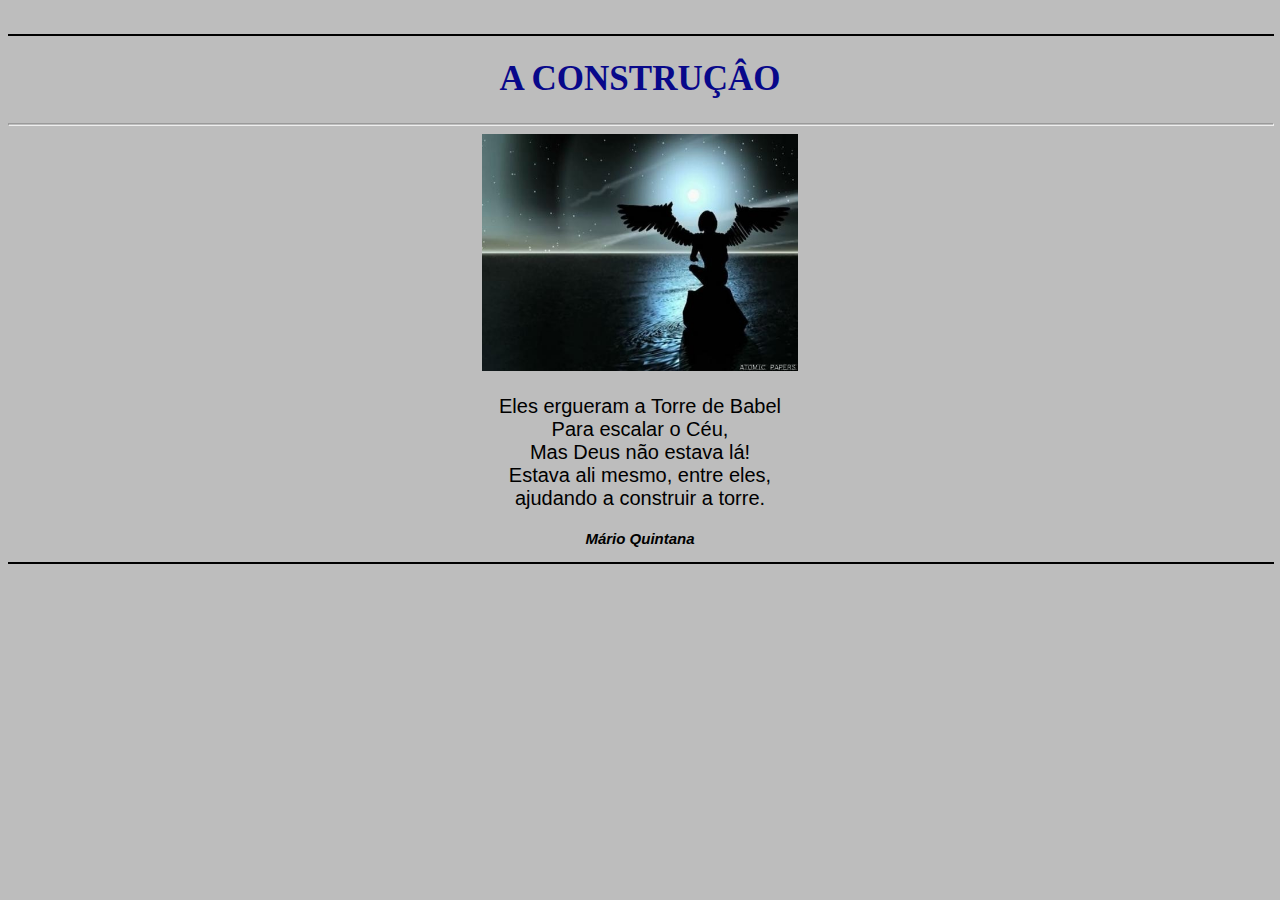
<file: 1_Semestre/IPW/atividade1/fontes/index.html>
<!DOCTYPE html>
<html lang="en">
    <head>
        <meta charset="UTF-8">
        <meta http-equiv="X-UA-Compatible" content="IE=edge">
        <meta name="viewport" content="width=device-width, initial-scale=1.0">
        <meta name="author" content="Gentil Souza Reis Neto e Silva">
        <title>Document</title>
    </head>
    <body bgcolor="#BDBDBD">
        <br>
        <div align="center">
            <hr size="2px" width="100%" color="#000000">            
            <h1 style="font-size: 35px; font-family: Tahoma; color:#08088A;">A CONSTRUÇÂO</h1>
            <hr size="3px" width="100%">
            <img src="../imagens/anjo.jpg" alt="Imagem de anjo" width="25%">
            <p style="font-size:20px; font-family:Arial, Helvetica, sans-serif">
                    Eles ergueram a Torre de Babel <br>
                    Para escalar o Céu, <br>
                    Mas Deus não estava lá! <br>
                    Estava ali mesmo, entre eles, <br>
                    ajudando a construir a torre.
            </p>
            <p style="font-size: 15px; font-family: Arial, Helvetica, sans-serif;
                    font-weight: bold; font-style: italic;">
                    <b>
                        <i>
                            Mário Quintana
                        </i>
                    </b>
            </p>
            <hr size="2px" width="100%" color="#000000">
        </div>
        <br>
    </body>
</html>
</file>
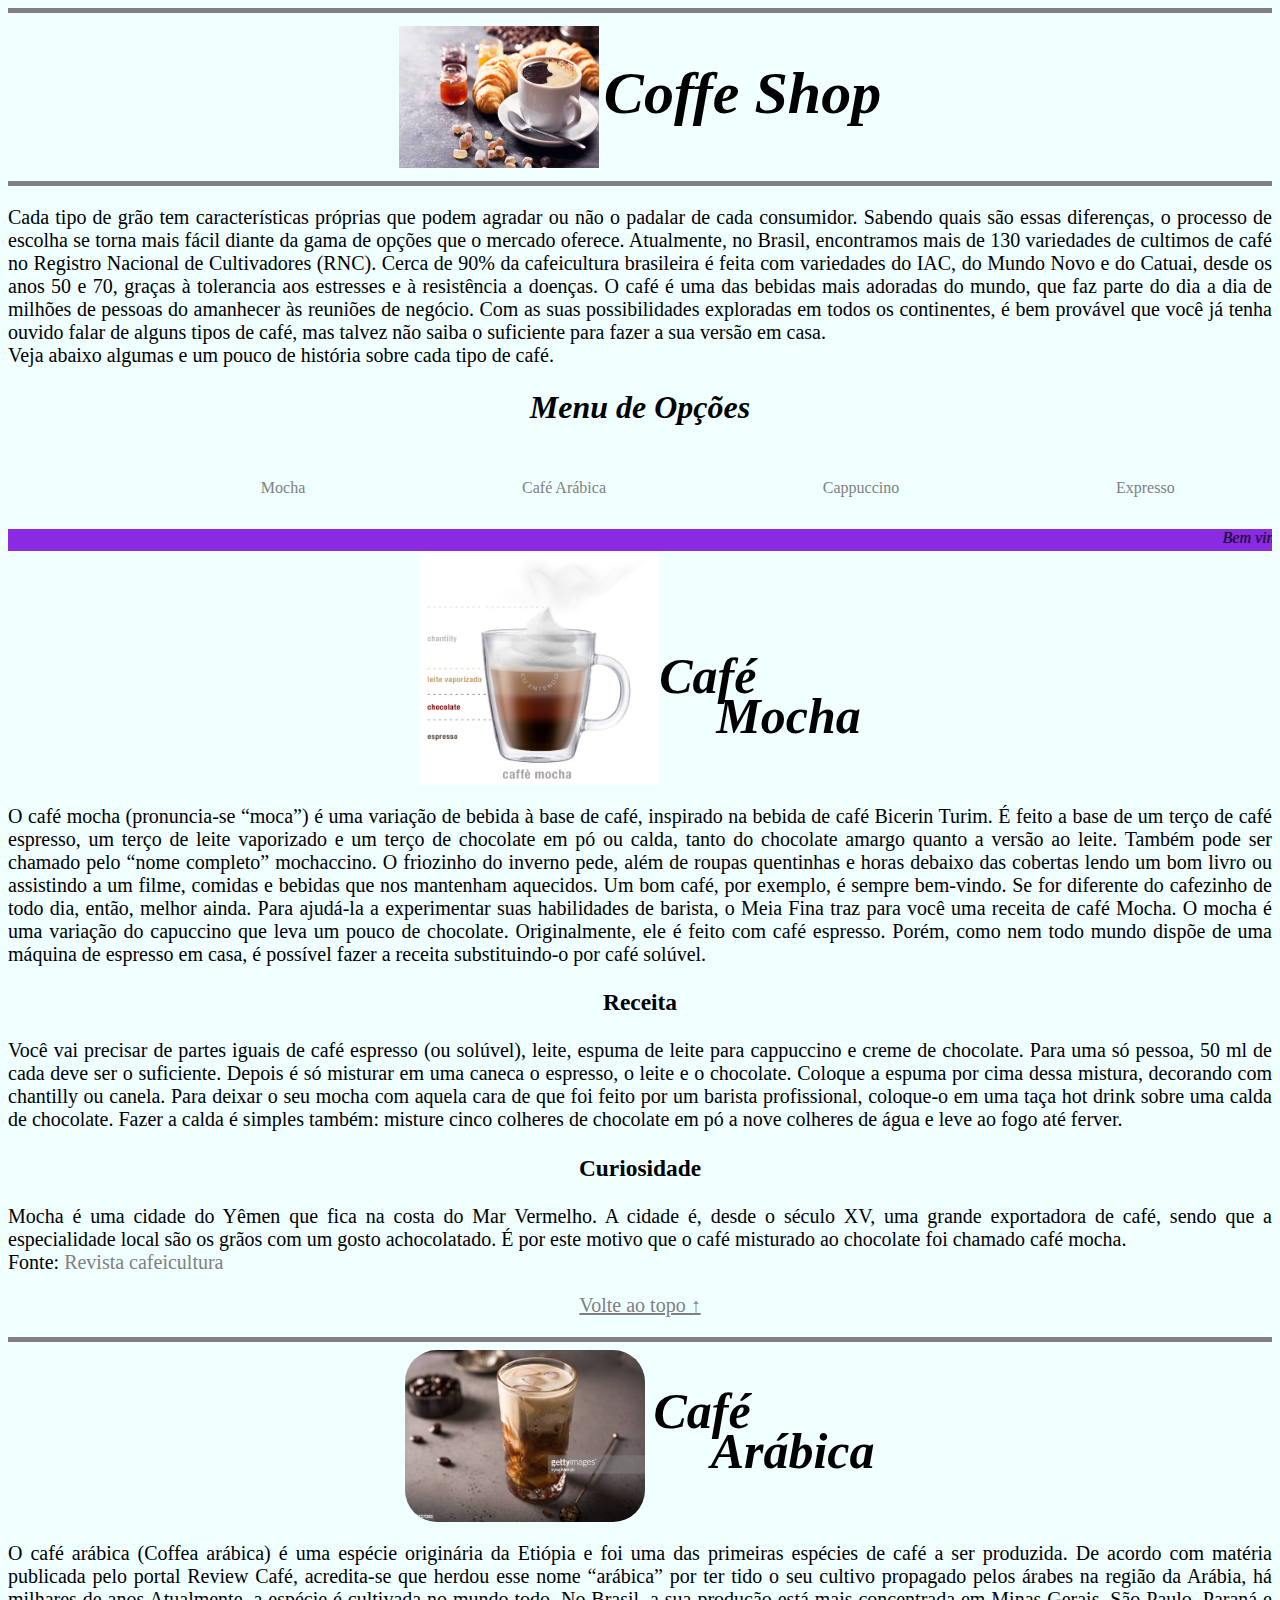
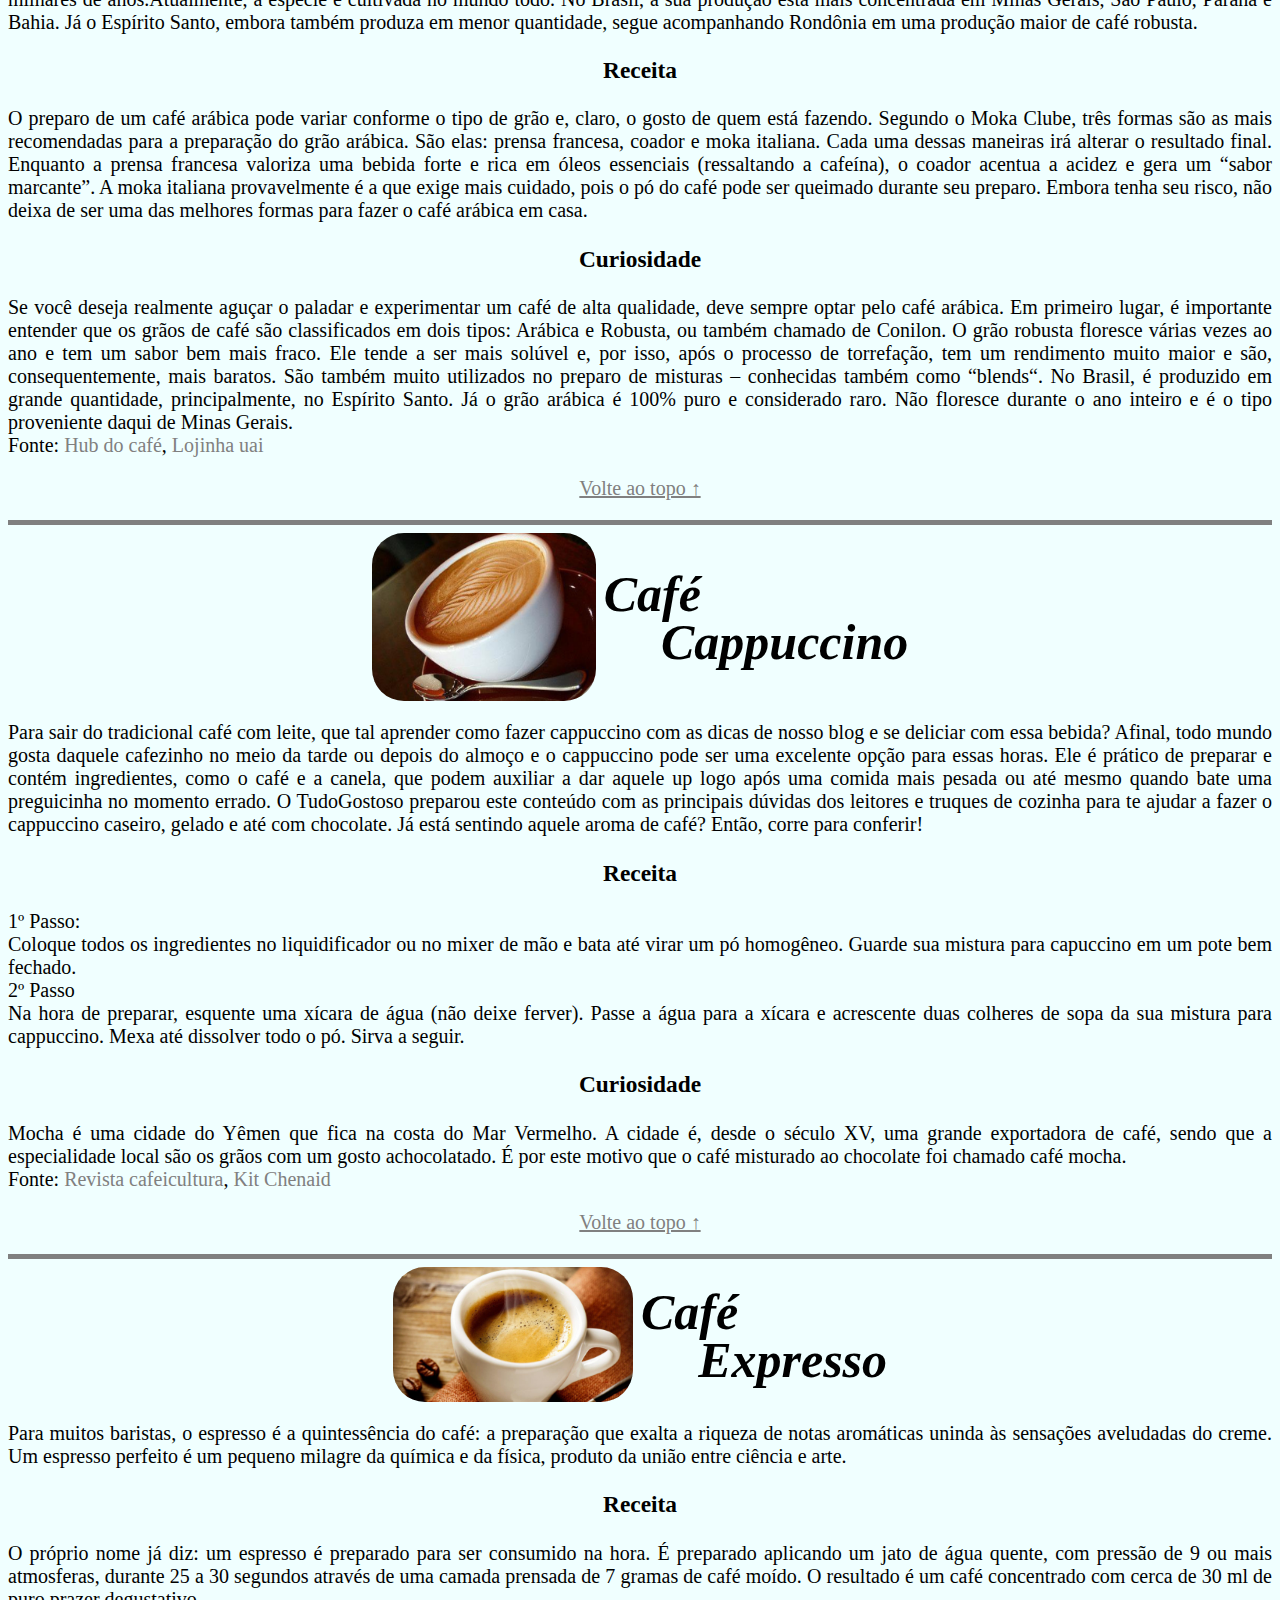
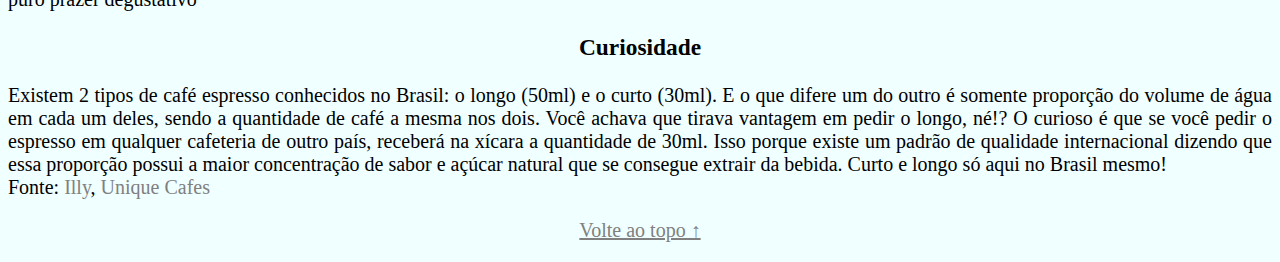
<file: 1_Semestre/IPW/atividade2/fontes/index.html>
<!DOCTYPE html>
<html lang="pt-BR">
    <head>
        <meta charset="UTF-8">
        <meta http-equiv="X-UA-Compatible" content="IE=edge">
        <meta name="viewport" content="width=device-width, initial-scale=1.0">
        <link rel="stylesheet" type="text/css" href="../css/style.css">
        <title>Coffe Shop</title>
    </head>
    <body>
        <hr size="5" noshade="">
        <header id="cabecalho">
            <img class="imagem-cabecalho" src="../imagens/coffe.jpg" alt="Imagem do café"> 
            <h1 class="titulo-cabecalho">Coffe Shop</h1>          
        </header>
        <hr size="5" noshade="">
        <div class="texto-descritivo">
            <p>
                Cada tipo de grão tem características próprias que podem agradar ou não o padalar de cada consumidor. Sabendo quais são essas
                diferenças, o processo de escolha se torna mais fácil diante da gama de opções que o mercado oferece. Atualmente, no Brasil, 
                encontramos mais de 130 variedades de cultimos de café no Registro Nacional de Cultivadores (RNC). Cerca de 90% da cafeicultura
                brasileira é feita com variedades do IAC, do Mundo Novo e do Catuai, desde os anos 50 e 70, graças à tolerancia aos estresses e à 
                resistência a doenças. O café é uma das bebidas mais adoradas do mundo, que faz parte do dia a dia de milhões de pessoas do amanhecer às reuniões de negócio. Com as suas possibilidades exploradas em todos os continentes, é bem provável que você já tenha ouvido falar de alguns tipos de café, mas talvez não saiba o suficiente para fazer a sua versão em casa. <br>
                Veja abaixo algumas e um pouco de história sobre cada tipo de café.
            </p>
        </div>
        <h1 class="titulo-menu">Menu de Opções</h1>
        <nav class="menu">
            <ul class="menu__lista">
                <li class="menu__item"><a class="menu__link" href="#secao-mocha">Mocha</a></li>
                <li class="menu__item"><a class="menu__link" href="#secao-arabica">Café Arábica</a></li>
                <li class="menu__item"><a class="menu__link" href="#secao-cappuccino">Cappuccino</a></li>
                <li class="menu__item"><a class="menu__link" href="#secao-express">Expresso</a></li>                 
            </ul>
        </nav>
        <div class="marquee">
            <marquee behavior="" direction="">Bem vindos à cafeteria!!</marquee>
        </div>
        <div id="secao-mocha">
            <img class="imagem-mocha" src="../imagens/coffe-mocha.jpg" alt="Café Mocha">
            <h1 class="titulo-mocha">Café</h1>
            <h1 class="titulo-mocha2">Mocha</h1>
        </div>
        <div class="descricao">
            <p>
                O café mocha (pronuncia-se “moca”) é uma variação de bebida à base de café, inspirado na bebida de café Bicerin Turim.
                É feito a base de um terço de café espresso, um terço de leite vaporizado e um terço de chocolate em pó ou calda, tanto do chocolate amargo quanto a versão ao leite.
                Também pode ser chamado pelo “nome completo” mochaccino. O friozinho do inverno pede, além de roupas quentinhas e horas debaixo das cobertas 
                lendo um bom livro ou assistindo a um filme, comidas e bebidas que nos mantenham aquecidos. Um bom café, por exemplo, é sempre bem-vindo.
                Se for diferente do cafezinho de todo dia, então, melhor ainda. Para ajudá-la a experimentar suas habilidades de barista, 
                o Meia Fina traz para você uma receita de café Mocha. O mocha é uma variação do capuccino que leva um pouco de chocolate. 
                Originalmente, ele é feito com café espresso. Porém, como nem todo mundo dispõe de uma máquina de espresso em casa, é possível fazer a 
                receita substituindo-o por café solúvel.
            </p>
        </div>
        <div class="receita">
            <h3 align="center">Receita</h3>
            <p>
                Você vai precisar de partes iguais de café espresso (ou solúvel), leite, espuma de leite para cappuccino e creme de chocolate. 
                Para uma só pessoa, 50 ml de cada deve ser o suficiente. Depois é só misturar em uma caneca o espresso, o leite e o chocolate. 
                Coloque a espuma por cima dessa mistura, decorando com chantilly ou canela. 
                Para deixar o seu mocha com aquela cara de que foi feito por um barista profissional, coloque-o em uma taça hot drink sobre uma calda de 
                chocolate. Fazer a calda é simples também: misture cinco colheres de chocolate em pó a nove colheres de água e leve ao fogo até ferver.
            </p>
        </div>
        <div class="curiosidade">
            <h3 align="center">Curiosidade</h3>
            <p>
                Mocha é uma cidade  do Yêmen que fica na costa do Mar Vermelho. A cidade é, desde o século XV, uma grande exportadora de café, 
                sendo que a especialidade local são os grãos com um gosto achocolatado. É por este motivo que o café misturado ao chocolate foi 
                chamado café mocha. <br>
                Fonte: <a class="link-externo" target="_blank" href="https://revistacafeicultura.com.br/?mat=50149">Revista cafeicultura</a>
                <div class="caixa-link-interno">
                    <a class="link-interno" href="#cabecalho">Volte ao topo &uarr;</a>
                </div>
            </p>
        </div>
        <hr size="5" noshade="">
        <div id="secao-arabica">
            <img class="imagem-arabica" src="../imagens/coffe-arabica.jpg" alt="Café Arábica">
            <h1 class="titulo-arabica">Café</h1>
            <h1 class="titulo-arabica2">Arábica</h1>
        </div>
        <div class="descricao">
            <p>
                O café arábica (Coffea arábica) é uma espécie originária da Etiópia e foi uma das primeiras espécies de café a ser produzida.
                De acordo com matéria publicada pelo portal Review Café, acredita-se que herdou esse nome “arábica” por ter tido o seu cultivo 
                propagado pelos árabes na região da Arábia, há milhares de anos.Atualmente, a espécie é cultivada no mundo todo. No Brasil, a sua produção
                está mais concentrada em Minas Gerais, São Paulo, Paraná e Bahia. Já o Espírito Santo, embora também produza em menor quantidade, 
                segue acompanhando Rondônia em uma produção maior de café robusta.
            </p>
        </div>
        <div class="receita">
            <h3 align="center">Receita</h3>
            <p>
                O preparo de um café arábica pode variar conforme o tipo de grão e, claro, o gosto de quem está fazendo. 
                Segundo o Moka Clube, três formas são as mais recomendadas para a preparação do grão arábica. São elas: prensa francesa,
                coador e moka italiana. Cada uma dessas maneiras irá alterar o resultado final. 
                Enquanto a prensa francesa valoriza uma bebida forte e rica em óleos essenciais (ressaltando a cafeína), 
                o coador acentua a acidez e gera um “sabor marcante”. A moka italiana provavelmente é a que exige mais cuidado, 
                pois o pó do café pode ser queimado durante seu preparo. Embora tenha seu risco, não deixa de ser uma das melhores formas
                para fazer o café arábica em casa.
            </p>
        </div>
        <div class="curiosidade">
            <h3 align="center">Curiosidade</h3>
            <p>
                Se você deseja realmente aguçar o paladar e experimentar um café de alta qualidade, deve sempre optar pelo café arábica. 
                Em primeiro lugar, é importante entender que os grãos de café são classificados em dois tipos: Arábica e Robusta, ou também 
                chamado de Conilon. O grão robusta floresce várias vezes ao ano e tem um sabor bem mais fraco. Ele tende a ser mais solúvel e,
                por isso, após o processo de torrefação, tem um rendimento muito maior e são, consequentemente, mais baratos. 
                São também muito utilizados no preparo de misturas – conhecidas também como “blends“. No Brasil, é produzido em grande 
                quantidade, principalmente, no Espírito Santo. Já o grão arábica é 100% puro e considerado raro. 
                Não floresce durante o ano inteiro e é o tipo proveniente daqui de Minas Gerais. <br>
                Fonte: 
                <a class="link-externo" target="_blank" href="https://hubdocafe.com.br/afinal-o-que-e-cafe-arabica/?gclid=EAIaIQobChMIiOPh5r2j-gIVGj6RCh3jeQ_yEAAYASAAEgLeG_D_BwE">Hub do café</a>,
                <a class="link-externo" target="_blank" href="https://www.lojinhauai.com/blog/cafe-arabica/">Lojinha uai</a>
                <div class="caixa-link-interno">
                    <a class="link-interno" href="#cabecalho">Volte ao topo &uarr;</a>
                </div>
            </p>
        </div>
        <hr size="5" noshade="">
        <div id="secao-cappuccino">
            <img class="imagem-cappuccino" src="../imagens/coffe-cappuccino.png" alt="Café Cappuccino">
            <h1 class="titulo-cappuccino">Café</h1>
            <h1 class="titulo-cappuccino2">Cappuccino</h1>
        </div>
        <div class="descricao">
            <p>
                Para sair do tradicional café com leite, que tal aprender como fazer cappuccino com as dicas de nosso blog e se deliciar 
                com essa bebida? Afinal, todo mundo gosta daquele cafezinho no meio da tarde ou depois do almoço e o cappuccino pode ser 
                uma excelente opção para essas horas. Ele é prático de preparar e contém ingredientes, como o café e a canela, que podem 
                auxiliar a dar aquele up logo após uma comida mais pesada ou até mesmo quando bate uma preguicinha no momento errado. 
                O TudoGostoso preparou este conteúdo com as principais dúvidas dos leitores e truques de cozinha para te ajudar a fazer o 
                cappuccino caseiro, gelado e até com chocolate. Já está sentindo aquele aroma de café? Então, corre para conferir!
            </p>
        </div>
        <div class="receita">
            <h3 align="center">Receita</h3>
            <p>
                1º Passo: <br>
                Coloque todos os ingredientes no liquidificador ou no mixer de mão e bata até virar um pó homogêneo. 
                Guarde sua mistura para capuccino em um pote bem fechado. <br>
                2º Passo <br>
                Na hora de preparar, esquente uma xícara de água (não deixe ferver). Passe a água para a xícara e acrescente duas 
                colheres de sopa da sua mistura para cappuccino. Mexa até dissolver todo o pó. Sirva a seguir.
            </p>
        </div>
        <div class="curiosidade">
            <h3 align="center">Curiosidade</h3>
            <p>
                Mocha é uma cidade  do Yêmen que fica na costa do Mar Vermelho. A cidade é, desde o século XV, uma grande exportadora de café, 
                sendo que a especialidade local são os grãos com um gosto achocolatado. É por este motivo que o café misturado ao chocolate foi 
                chamado café mocha. <br>
                Fonte: <a class="link-externo" target="_blank" href="https://revistacafeicultura.com.br/?mat=71845">Revista cafeicultura</a>,
                <a class="link-externo" target="_blank" href="https://www.kitchenaid.com.br/blog/receitas/bebidas/como-fazer-capuccino-em-casa">Kit Chenaid</a>
                <div class="caixa-link-interno">
                    <a class="link-interno" href="#cabecalho">Volte ao topo &uarr;</a>
                </div>
            </p>
        </div>
        <hr size="5" noshade="">
        <div id="secao-express">
            <img class="imagem-express" src="../imagens/coffe-express.jpg" alt="Café Expresso">
            <h1 class="titulo-expresso">Café</h1>
            <h1 class="titulo-expresso2">Expresso</h1>
        </div>
        <div class="descricao">
            <p>
                Para muitos baristas, o espresso é a quintessência do café: a preparação que exalta a riqueza de notas aromáticas uninda às sensações aveludadas do creme. Um espresso perfeito é um pequeno milagre da química e da física, produto da união entre ciência e arte. 
            </p>
        </div>
        <div class="receita">
            <h3 align="center">Receita</h3>
            <p>
                O próprio nome já diz: um espresso é preparado para ser consumido na hora. É preparado aplicando um jato de água quente, com pressão de 9 ou mais atmosferas, durante 25 a 30 segundos através de uma camada prensada de 7 gramas de café moído. O resultado é um café concentrado com cerca de 30 ml de puro prazer degustativo
            </p>
        </div>
        <div class="curiosidade">
            <h3 align="center">Curiosidade</h3>
            <p>
                Existem 2 tipos de café espresso conhecidos no Brasil: o longo (50ml) e o curto (30ml). E o que difere um do outro é somente proporção do volume de água em cada um deles, sendo a quantidade de café a mesma nos dois. Você achava que tirava vantagem em pedir o longo, né!?
                O curioso é que se você pedir o espresso em qualquer cafeteria de outro país, receberá na xícara a quantidade de 30ml. Isso porque existe um padrão de qualidade internacional dizendo que essa proporção possui a maior concentração de sabor e açúcar natural que se consegue extrair da bebida. Curto e longo só aqui no Brasil mesmo! <br>
                Fonte: <a class="link-externo" target="_blank" href="https://www.illy.com/pt-br/cafe/arte-blend/espresso">Illy</a>,
                <a class="link-externo" target="_blank" href="https://uniquecafes.com.br/dicas-e-curiosidades-sobre-o-cafe-espresso/">Unique Cafes</a>
                <div class="caixa-link-interno">
                    <a class="link-interno" href="#cabecalho">Volte ao topo &uarr;</a>
                </div>
            </p>
        </div>
    </body>
</html>
</file>
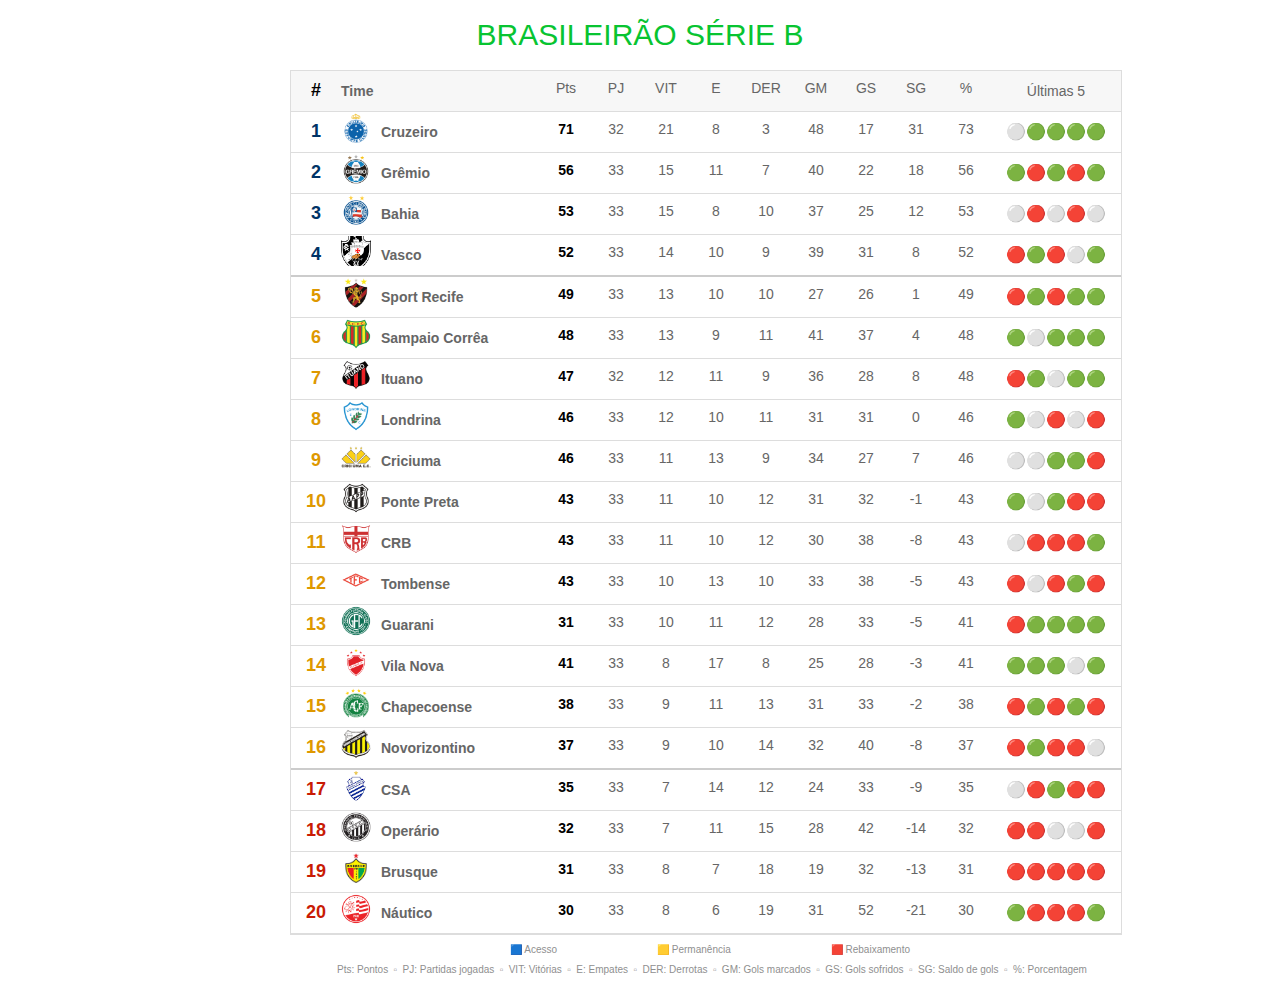
<file: 1_Semestre/IPW/atividade3/fontes/index.html>
<!DOCTYPE html>
<html lang="pt-BR">
    <head>
        <meta charset="UTF-8">
        <meta http-equiv="X-UA-Compatible" content="IE=edge">
        <meta name="viewport" content="width=device-width, initial-scale=1.0">
        <link rel="stylesheet" href="../css/reset.css">
        <link rel="stylesheet" href="../css/style.css">
        <title>Tabela Brasileirão Série B</title>
    </head>
    <body>
        <header>
            <h1>BRASILEIRÃO SÉRIE B</h1>
        </header>

        <section class="table">
            <table>
                <tbody>
                    <tr class="titulo">
                        <td class="posicao">#</td>
                        <td class="time">Time</td>
                        <td class="padrao">Pts</td>
                        <td class="padrao">PJ</td>
                        <td class="padrao">VIT</td>
                        <td class="padrao">E</td>
                        <td class="padrao">DER</td>
                        <td class="padrao">GM</td>
                        <td class="padrao">GS</td>
                        <td class="padrao">SG</td>
                        <td class="padrao">%</td>
                        <td class="ultimas-titulo">Últimas 5</td>
                    </tr>
                    <tr class="acesso">
                        <td class="posicao">1</td>
                        <td class="time"><a href="https://cruzeiro.com.br/" target="_blank"><img src="../imagens/cruzeiro.png" alt="Logo Cruzeiro"></a> Cruzeiro</td>
                        <td class="pontos">71</td>
                        <td class="padrao">32</td>
                        <td class="padrao">21</td>
                        <td class="padrao">8</td>
                        <td class="padrao">3</td>
                        <td class="padrao">48</td>
                        <td class="padrao">17</td>
                        <td class="padrao">31</td>
                        <td class="padrao">73</td>
                        <td class="ultimas">&#x26AA;&#x1F7E2;&#x1F7E2;&#x1F7E2;&#x1F7E2;</td>
                    </tr>
                    <tr class="acesso">
                        <td class="posicao">2</td>
                        <td class="time"><a href="https://gremio.net/" target="_blank"><img src="../imagens/gremio.png" alt="Logo Grêmio"></a> Grêmio</td>
                        <td class="pontos">56</td>
                        <td class="padrao">33</td>
                        <td class="padrao">15</td>
                        <td class="padrao">11</td>
                        <td class="padrao">7</td>
                        <td class="padrao">40</td>
                        <td class="padrao">22</td>
                        <td class="padrao">18</td>
                        <td class="padrao">56</td>
                        <td class="ultimas">&#x1F7E2;&#x1F534;&#x1F7E2;&#x1F534;&#x1F7E2;</td>
                    </tr>
                    <tr class="acesso">
                        <td class="posicao">3</td>
                        <td class="time"><a href="https://www.esporteclubebahia.com.br/" target="_blank"><img src="../imagens/bahia.png" alt="Logo Bahia"></a> Bahia</td>
                        <td class="pontos">53</td>
                        <td class="padrao">33</td>
                        <td class="padrao">15</td>
                        <td class="padrao">8</td>
                        <td class="padrao">10</td>
                        <td class="padrao">37</td>
                        <td class="padrao">25</td>
                        <td class="padrao">12</td>
                        <td class="padrao">53</td>
                        <td class="ultimas">&#x26AA;&#x1F534;&#x26AA;&#x1F534;&#x26AA;</td>
                    </tr>
                    <tr class="acesso ultimo-acesso">
                        <td class="posicao">4</td>
                        <td class="time"><a href=""><img src="../imagens/vasco.png" alt="Logo Vasco"></a> Vasco</td>
                        <td class="pontos">52</td>
                        <td class="padrao">33</td>
                        <td class="padrao">14</td>
                        <td class="padrao">10</td>
                        <td class="padrao">9</td>
                        <td class="padrao">39</td>
                        <td class="padrao">31</td>
                        <td class="padrao">8</td>
                        <td class="padrao">52</td>
                        <td class="ultimas">&#x1F534;&#x1F7E2;&#x1F534;&#x26AA;&#x1F7E2;</td>
                    </tr>
                    <tr class="permanencia">
                        <td class="posicao">5</td>
                        <td class="time"><a href="https://vasco.com.br/" target="_blank"><img src="../imagens/sport.png" alt="Logo Sport"></a> Sport Recife</td>
                        <td class="pontos">49</td>
                        <td class="padrao">33</td>
                        <td class="padrao">13</td>
                        <td class="padrao">10</td>
                        <td class="padrao">10</td>
                        <td class="padrao">27</td>
                        <td class="padrao">26</td>
                        <td class="padrao">1</td>
                        <td class="padrao">49</td>
                        <td class="ultimas">&#x1F534;&#x1F7E2;&#x1F534;&#x1F7E2;&#x1F7E2;</td>
                    </tr>
                    <tr class="permanencia">
                        <td class="posicao">6</td>
                        <td class="time"><a href="https://www.sampaiocorreafc.com.br/" target="_blank"><img src="../imagens/sampaioCorreia.png" alt="Logo Sampaio Corrêa"></a> Sampaio Corrêa</td>
                        <td class="pontos">48</td>
                        <td class="padrao">33</td>
                        <td class="padrao">13</td>
                        <td class="padrao">9</td>
                        <td class="padrao">11</td>
                        <td class="padrao">41</td>
                        <td class="padrao">37</td>
                        <td class="padrao">4</td>
                        <td class="padrao">48</td>
                        <td class="ultimas">&#x1F7E2;&#x26AA;&#x1F7E2;&#x1F7E2;&#x1F7E2;</td>
                    </tr>
                    <tr class="permanencia">
                        <td class="posicao">7</td>
                        <td class="time"><a href="https://ituanofc.com/" target="_blank"><img src="../imagens/ituano.png" alt="Logo Ituano"></a> Ituano</td>
                        <td class="pontos">47</td>
                        <td class="padrao">32</td>
                        <td class="padrao">12</td>
                        <td class="padrao">11</td>
                        <td class="padrao">9</td>
                        <td class="padrao">36</td>
                        <td class="padrao">28</td>
                        <td class="padrao">8</td>
                        <td class="padrao">48</td>
                        <td class="ultimas">&#x1F534;&#x1F7E2;&#x26AA;&#x1F7E2;&#x1F7E2;</td>
                    </tr>
                    <tr class="permanencia">
                        <td class="posicao">8</td>
                        <td class="time"><a href="https://www.londrinaesporteclube.com.br/" target="_blank"><img src="../imagens/londrina.png" alt="Logo Londrina"></a> Londrina</td>
                        <td class="pontos">46</td>
                        <td class="padrao">33</td>
                        <td class="padrao">12</td>
                        <td class="padrao">10</td>
                        <td class="padrao">11</td>
                        <td class="padrao">31</td>
                        <td class="padrao">31</td>
                        <td class="padrao">0</td>
                        <td class="padrao">46</td>
                        <td class="ultimas">&#x1F7E2;&#x26AA;&#x1F534;&#x26AA;&#x1F534;</td>
                    </tr>
                    <tr class="permanencia">
                        <td class="posicao">9</td>
                        <td class="time"><a href="https://www.criciuma.com.br/" target="_blank"><img src="../imagens/criciuma.png" alt="Logo Criciuma"></a> Criciuma</td>
                        <td class="pontos">46</td>
                        <td class="padrao">33</td>
                        <td class="padrao">11</td>
                        <td class="padrao">13</td>
                        <td class="padrao">9</td>
                        <td class="padrao">34</td>
                        <td class="padrao">27</td>
                        <td class="padrao">7</td>
                        <td class="padrao">46</td>
                        <td class="ultimas">&#x26AA;&#x26AA;&#x1F7E2;&#x1F7E2;&#x1F534;</td>
                    </tr>
                    <tr class="permanencia">
                        <td class="posicao">10</td>
                        <td class="time"><a href="https://pontepreta.com.br/" target="_blank"><img src="../imagens/pontePreta.png" alt="Logo Ponte Preta"></a> Ponte Preta</td>
                        <td class="pontos">43</td>
                        <td class="padrao">33</td>
                        <td class="padrao">11</td>
                        <td class="padrao">10</td>
                        <td class="padrao">12</td>
                        <td class="padrao">31</td>
                        <td class="padrao">32</td>
                        <td class="padrao">-1</td>
                        <td class="padrao">43</td>
                        <td class="ultimas">&#x1F7E2;&#x26AA;&#x1F7E2;&#x1F534;&#x1F534;</td>
                    </tr>
                    <tr class="permanencia">
                        <td class="posicao">11</td>
                        <td class="time"><a href="https://www.crboficial.com.br/" target="_blank"><img src="../imagens/crb.png" alt="Logo CRB"></a> CRB</td>
                        <td class="pontos">43</td>
                        <td class="padrao">33</td>
                        <td class="padrao">11</td>
                        <td class="padrao">10</td>
                        <td class="padrao">12</td>
                        <td class="padrao">30</td>
                        <td class="padrao">38</td>
                        <td class="padrao">-8</td>
                        <td class="padrao">43</td>
                        <td class="ultimas">&#x26AA;&#x1F534;&#x1F534;&#x1F534;&#x1F7E2;</td>
                    </tr>
                    <tr class="permanencia">
                        <td class="posicao">12</td>
                        <td class="time"><a href="https://tombense.com.br/site/" target="_blank"><img src="../imagens/tombense.png" alt="Logo Tombense"></a> Tombense</td>
                        <td class="pontos">43</td>
                        <td class="padrao">33</td>
                        <td class="padrao">10</td>
                        <td class="padrao">13</td>
                        <td class="padrao">10</td>
                        <td class="padrao">33</td>
                        <td class="padrao">38</td>
                        <td class="padrao">-5</td>
                        <td class="padrao">43</td>
                        <td class="ultimas">&#x1F534;&#x26AA;&#x1F534;&#x1F7E2;&#x1F534;</td>
                    </tr>
                    <tr class="permanencia">
                        <td class="posicao">13</td>
                        <td class="time"><a href="https://guaranifc.com.br/" target="_blank"><img src="../imagens/guarani.png" alt="Logo Guarani"></a> Guarani</td>
                        <td class="pontos">31</td>
                        <td class="padrao">33</td>
                        <td class="padrao">10</td>
                        <td class="padrao">11</td>
                        <td class="padrao">12</td>
                        <td class="padrao">28</td>
                        <td class="padrao">33</td>
                        <td class="padrao">-5</td>
                        <td class="padrao">41</td>
                        <td class="ultimas">&#x1F534;&#x1F7E2;&#x1F7E2;&#x1F7E2;&#x1F7E2;</td>
                    </tr>
                    <tr class="permanencia">
                        <td class="posicao">14</td>
                        <td class="time"><a href="https://www.vilanovafc.com.br/" target="_blank"><img src="../imagens/vilaNova.png" alt="Logo Vila Nova"></a> Vila Nova</td>
                        <td class="pontos">41</td>
                        <td class="padrao">33</td>
                        <td class="padrao">8</td>
                        <td class="padrao">17</td>
                        <td class="padrao">8</td>
                        <td class="padrao">25</td>
                        <td class="padrao">28</td>
                        <td class="padrao">-3</td>
                        <td class="padrao">41</td>
                        <td class="ultimas">&#x1F7E2;&#x1F7E2;&#x1F7E2;&#x26AA;&#x1F7E2;</td>
                    </tr>
                    <tr class="permanencia">
                        <td class="posicao">15</td>
                        <td class="time"><a href="https://chapecoense.com/pt" target="_blank"><img src="../imagens/chapecoense.png" alt="Logo Chapecoense"></a> Chapecoense</td>
                        <td class="pontos">38</td>
                        <td class="padrao">33</td>
                        <td class="padrao">9</td>
                        <td class="padrao">11</td>
                        <td class="padrao">13</td>
                        <td class="padrao">31</td>
                        <td class="padrao">33</td>
                        <td class="padrao">-2</td>
                        <td class="padrao">38</td>
                        <td class="ultimas">&#x1F534;&#x1F7E2;&#x1F534;&#x1F7E2;&#x1F534;</td>
                    </tr>
                    <tr class="permanencia ultima-permanencia">
                        <td class="posicao">16</td>
                        <td class="time"><a href="https://gremionovorizontino.com.br/" target="_blank"><img src="../imagens/novorizontino.png" alt="Logo Novorizontino"></a> Novorizontino</td>
                        <td class="pontos">37</td>
                        <td class="padrao">33</td>
                        <td class="padrao">9</td>
                        <td class="padrao">10</td>
                        <td class="padrao">14</td>
                        <td class="padrao">32</td>
                        <td class="padrao">40</td>
                        <td class="padrao">-8</td>
                        <td class="padrao">37</td>
                        <td class="ultimas">&#x1F534;&#x1F7E2;&#x1F534;&#x1F534;&#x26AA;</td>
                    </tr>
                    <tr class="rebaixado">
                        <td class="posicao">17</td>
                        <td class="time"><a href="https://www.csaoficial.com.br/" target="_blank"><img src="../imagens/csa.png" alt="Logo CSA"></a> CSA</td>
                        <td class="pontos">35</td>
                        <td class="padrao">33</td>
                        <td class="padrao">7</td>
                        <td class="padrao">14</td>
                        <td class="padrao">12</td>
                        <td class="padrao">24</td>
                        <td class="padrao">33</td>
                        <td class="padrao">-9</td>
                        <td class="padrao">35</td>
                        <td class="ultimas">&#x26AA;&#x1F534;&#x1F7E2;&#x1F534;&#x1F534;</td>
                    </tr>
                    <tr class="rebaixado">
                        <td class="posicao">18</td>
                        <td class="time"><a href="https://www.operarioferroviario.com.br/" target="_blank"><img src="../imagens/operario.png" alt="Logo Operario"></a> Operário</td>
                        <td class="pontos">32</td>
                        <td class="padrao">33</td>
                        <td class="padrao">7</td>
                        <td class="padrao">11</td>
                        <td class="padrao">15</td>
                        <td class="padrao">28</td>
                        <td class="padrao">42</td>
                        <td class="padrao">-14</td>
                        <td class="padrao">32</td>
                        <td class="ultimas">&#x1F534;&#x1F534;&#x26AA;&#x26AA;&#x1F534;</td>
                    </tr>
                    <tr class="rebaixado">
                        <td class="posicao">19</td>
                        <td class="time"><a href="https://www.brusquefutebolclube.com.br/" target="_blank"><img src="../imagens/brusque.png" alt="Logo Brusque"></a> Brusque</td>
                        <td class="pontos">31</td>
                        <td class="padrao">33</td>
                        <td class="padrao">8</td>
                        <td class="padrao">7</td>
                        <td class="padrao">18</td>
                        <td class="padrao">19</td>
                        <td class="padrao">32</td>
                        <td class="padrao">-13</td>
                        <td class="padrao">31</td>
                        <td class="ultimas">&#x1F534;&#x1F534;&#x1F534;&#x1F534;&#x1F534;</td>
                    </tr>
                    <tr class="rebaixado">
                        <td class="posicao">20</td>
                        <td class="time"><a href="https://www.nautico-pe.com.br/" target="_blank"><img src="../imagens/nautico.png" alt="Logo Nautico"></a> Náutico</td>
                        <td class="pontos">30</td>
                        <td class="padrao">33</td>
                        <td class="padrao">8</td>
                        <td class="padrao">6</td>
                        <td class="padrao">19</td>
                        <td class="padrao">31</td>
                        <td class="padrao">52</td>
                        <td class="padrao">-21</td>
                        <td class="padrao">30</td>
                        <td class="ultimas">&#x1F7E2;&#x1F534;&#x1F534;&#x1F534;&#x1F7E2;</td>
                    </tr>
                </tbody>
            </table>
        </section>

        <section class="legenda-situacao">
            <p>&#x1F7E6; Acesso</p>
            <p>&#x1F7E8; Permanência</p>
            <p>&#x1F7E5; Rebaixamento</p>
        </section>

        <section class="legenda-tabela"> 
            <p>Pts: Pontos</p>
            <p>&#x25AB;</p>
            <p>PJ: Partidas jogadas</p>
            <p>&#x25AB;</p>
            <p>VIT: Vitórias</p>
            <p>&#x25AB;</p>
            <p>E: Empates</p>
            <p>&#x25AB;</p>
            <p>DER: Derrotas</p>
            <p>&#x25AB;</p>
            <p>GM: Gols marcados</p>
            <p>&#x25AB;</p>
            <p>GS: Gols sofridos</p>
            <p>&#x25AB;</p>
            <p>SG: Saldo de gols</p>
            <p>&#x25AB;</p>
            <p>%: Porcentagem</p>
        </section>
    </body>
</html>
</file>
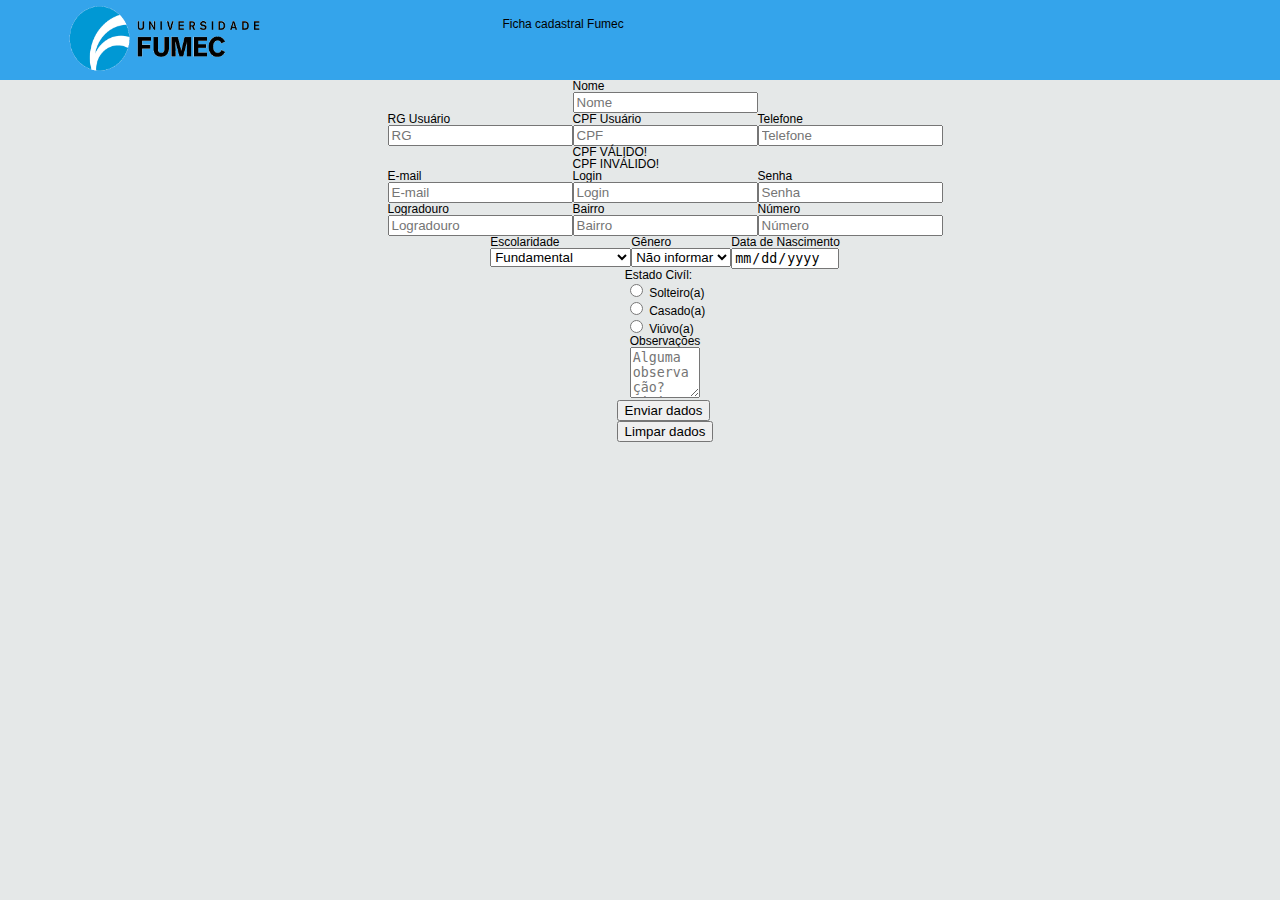
<file: 1_Semestre/IPW/atividade4/fontes/index.html>
<!DOCTYPE html>
    <html lang="pt-BR">
    <head>
        <meta charset="UTF-8">
        <meta http-equiv="X-UA-Compatible" content="IE=edge">
        <meta name="viewport" content="width=device-width, initial-scale=1.0">
        <link rel="stylesheet" href="../css/reset.css">
        <link href="https://cdn.jsdelivr.net/npm/bootstrap@5.2.2/dist/css/bootstrap.min.css" rel="stylesheet" integrity="sha384-Zenh87qX5JnK2Jl0vWa8Ck2rdkQ2Bzep5IDxbcnCeuOxjzrPF/et3URy9Bv1WTRi" crossorigin="anonymous">
        <link rel="stylesheet" href="../css/style.css">
        <link rel="stylesheet" href="https://use.fontawesome.com/releases/v5.8.1/css/all.css" integrity="sha384-50oBUHEmvpQ+1lW4y57PTFmhCaXp0ML5d60M1M7uH2+nqUivzIebhndOJK28anvf" crossorigin="anonymous">
        <title>Formulário</title>
    </head>
    <body>
        <div class="container-fluid">
            <header class="mb-4 cabecalho">
                <div class="cabecalho_imagem">
                    <img class="imagem_fumec" src="../imagens/logo_fumec.png" alt="logo Fumec">
                </div>
                <div class="cabecalho_titulo">
                    <h2>Ficha cadastral Fumec</h2>
                </div>
            </header>
            <section class="formulario">
                <form class="mx-auto form-border" action="">
                    <!--Primeira linha-->
                    <div class="row middle">
                        <div class="col-lg-6 mb-3">
                            <label for="userName" class="form-label">Nome</label>
                            <div class="form-group">
                                <div class="col-lg-15">
                                    <input type="text" class="form-control" id="userName" maxlength="55" placeholder="Nome" required>
                                </div>
                            </div>
                        </div>
                    </div>
                    <!--Segunda linha-->
                    <div class="row middle">
                        <div class="col-lg-2 mb-3">
                            <label for="userRg" class="form-label">RG Usuário</label>
                            <div class="form-group">
                                <div class="col-lg-15">
                                    <input type="text" class="form-control" id="userRg" placeholder="RG" maxlength="13" required>
                                </div>
                            </div>
                        </div>
                        <div class="col-lg-2 mb-3">
                            <label for="userCpf" class="form-label">CPF Usuário</label>
                            <div class="form-group">
                                <div class="col-lg-15">
                                    <input type="text" class="form-control cpf" id="userCpf" placeholder="CPF" maxlength="13" required onblur="validaCpf()">
                                </div>
                            </div>
                            <div class="valid-feedback" id="cpfValidado">
                                CPF VÁLIDO!
                            </div>
                            <div class="invalid-feedback" id="cpfInvalidado">
                                CPF INVÁLIDO!
                            </div>
                        </div>
                        <div class="col-lg-2 mb-3">
                            <label for="userPhone" class="form-label">Telefone</label>
                            <div class="form-group">
                                <div class="col-lg-15">
                                    <input type="number" class="form-control" id="userPhone" placeholder="Telefone" required>
                                </div>
                            </div>
                        </div>
                    </div>
                    <!--Terceira linha-->
                    <div class="row middle">
                        <div class="col-lg-2 mb-3">
                            <label for="userEmail" class="form-label">E-mail</label>
                            <div class="form-group">
                                <div class="col-lg-15">
                                    <input type="email" class="form-control" id="userEmail" placeholder="E-mail" required>
                                </div>
                            </div>
                        </div>
                        <div class="col-lg-2 mb-3">
                            <label for="userLogin" class="form-label">Login</label>
                            <div class="form-group">
                                <div class="col-lg-15">
                                    <input type="text" class="form-control" id="userLogin" placeholder="Login" required>
                                </div>
                            </div>
                        </div>
                        <div class="col-lg-2 mb-3">
                            <label for="userPassword" class="form-label">Senha</label>
                            <div class="form-group">
                                <div class="col-lg-15">
                                    <input type="password" class="form-control" id="userPassword" placeholder="Senha" required>
                                </div>
                            </div>
                        </div>
                    </div>
                    <!--Quarta linha-->
                    <div class="row middle">
                        <div class="col-lg-3 mb-3">
                            <label for="userAddress" class="form-label">Logradouro</label>
                            <div class="form-group">
                                <div class="col-lg-13">
                                    <input type="text" class="form-control" id="userAddress" placeholder="Logradouro" required>
                                </div>
                            </div>
                        </div>
                        <div class="col-lg-2 mb-3">
                            <label for="userDistric" class="form-label">Bairro</label>
                            <div class="form-group">
                                <div class="col-lg-13">
                                    <input type="text" class="form-control" id="userDistrict" placeholder="Bairro" required>
                                </div>
                            </div>
                        </div>
                        <div class="col-lg-1 mb-3">
                            <label for="userAnddressNumber" class="form-label">Número</label>
                            <div class="form-group">
                                <div class="col-lg-13">
                                    <input type="number" class="form-control" id="userAnddressNumber" placeholder="Número" required>
                                </div>
                            </div>
                        </div>
                    </div>
                    <!--Quinta linha-->
                    <div class="row middle">
                        <div class="col-lg-2 mb-3">
                            <label for="userLevelEducation" class="form-label">Escolaridade</label>
                            <div class="form-group">
                                <div class="col-lg-15">
                                    <select class="form-select" id="userLevelEducation">
                                        <option value="elementarySchool" selected>Fundamental</option>
                                        <option value="highSchool">Médio</option>
                                        <option value="incompleteHighEducation">Superior incompleto</option>
                                        <option value="higherEducation">Superior completo</option>
                                        <option value="mastersDegree">Mestrado</option>
                                        <option value="doctorateDegree">Doutorado</option>
                                    </select>
                                </div>
                            </div>
                        </div>
                        <div class="col-lg-2 mb-3">
                            <label for="userSex" class="form-label">Gênero</label>
                            <div class="form-group">
                                <div class="col-lg-15">
                                    <select class="form-select" id="userSex">
                                        <option value="inBlank" selected>Não informar</option>
                                        <option value="male">Masculino</option>
                                        <option value="female">Feminino</option>
                                    </select>
                                </div>
                            </div>
                        </div>
                        <div class="col-lg-2 mb-3">
                            <label for="userBirthDate" class="form-label">Data de Nascimento</label>
                            <div class="form-group">
                                <div class="col-lg-15">
                                    <input type="date" class="form-control" id="userBirthDate" required>
                                </div>
                            </div>
                        </div>
                    </div>
                    <!--Sexta linha-->
                    <div class="row middle">
                        <div class="d-flex justify-content-between col-lg-6 mb-3">
                            <legend for="maritalStatus" class="col-form-label col-sm-2 pt-0">Estado Civíl:</legend>
                            <div class="form-check ml-5 form-check-inline">
                                <input type="radio" class="form-check-input estadoCivil" id="checkBox1" value="solteiro" name="estadoCivil" required>
                                <label for="maritalSatus" class="form-check-label">Solteiro(a)</label>
                            </div>
                            <div class="form-check ml-5 form-check-inline">
                                <input type="radio" class="form-check-input estadoCivil" id="checkBox2" value="casado" name="estadoCivil" required>
                                <label for="maritalSatus" class="form-check-label">Casado(a)</label>
                            </div>
                            <div class="form-check ml-5 form-check-inline">
                                <input type="radio" class="form-check-input estadoCivil" id="checkBox3" value="viuvo" name="estadoCivil" required>
                                <label for="maritalSatus" class="form-check-label">Viúvo(a)</label>
                            </div>
                        </div>
                    </div>
                    <!--Sétima linha-->
                    <div class="row middle">
                        <div class="col-lg-6 mb-3">
                            <label for="observations" class="form-label">Observações</label>
                            <div class="form-group">
                                <textarea name="observacao" id="observations" cols="6" rows="3" class="form-control" placeholder="Alguma observação? Digite aqui!" required></textarea>
                            </div>
                        </div>
                    </div>
                    <!--Oitava linha-->
                    <div class="row middle">
                        <div class="col-lg-6 mb-3 d-flex justify-content-around">
                            <div class="col-lg-13">
                                <button type="submit" class="btn btn-primary btn-sm" id="btn-submit" onchange="validaCpf()">
                                    <i class="fa fa-paper-plane"></i>
                                    Enviar dados
                                </button>
                            </div>
                            <div class="col-lg-15">
                                <button type="reset" class="btn btn-warning btn-sm" id="btn-reset">
                                    <i class="fas fa-trash"></i>
                                    Limpar dados
                                </button>
                            </div>
                        </div>
                    </div>
                </form>
            </section>
        </div>
        <script src="../javascript/script.js"></script>
    </body>
</html>
</file>
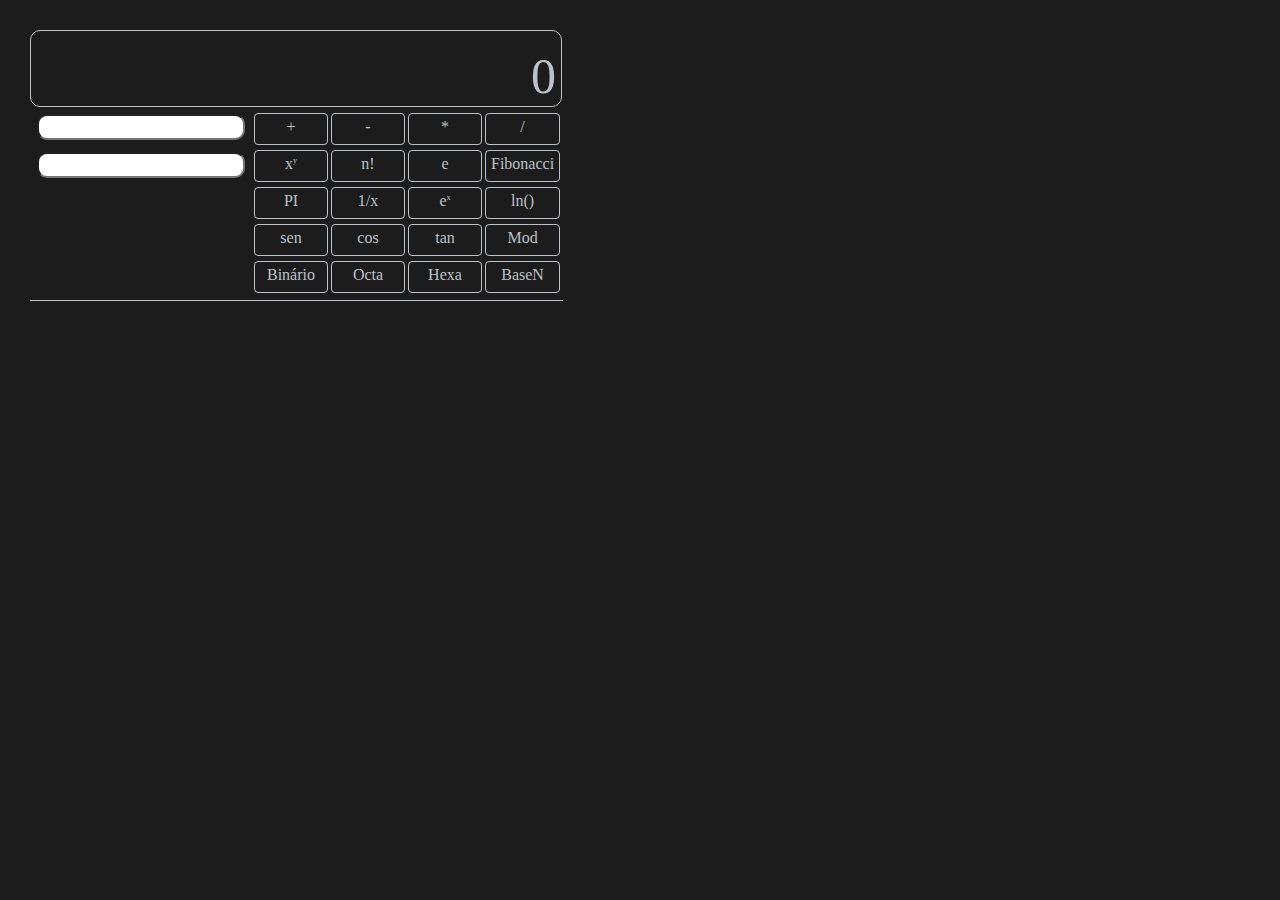
<file: 1_Semestre/IPW/autoInstrucional/fontes/index.html>
<!DOCTYPE html>
<html lang="pt-BR">
    <head>
        <meta charset="UTF-8">
        <meta http-equiv="X-UA-Compatible" content="IE=edge">
        <meta name="viewport" content="width=device-width, initial-scale=1.0">
        <link rel="stylesheet" href="../css/reset.css">
        <link rel="stylesheet" href="../css/style.css">
        <title>Calculadora</title>
    </head>
    <body>

        <table class="calculadora">
            <thead>
                <tr>
                    <th colspan="6">
                        <div class="box-resposta">
                            <div class="resposta"><span class="resultado">0</span></div>
                        </div>
                    </th>
                </tr>
            </thead>
            <tbody>
                <tr>
                    <td colspan="2">
                        <div class="input">
                            <div class="valores">
                                <input name="btn-valor" class="valor1" type="text">
                            </div>
                        </div>
                    </td>
                    <td>
                        <div class="botoes">
                            <div class="botao somar" role="button" onclick="somar()">
                                +
                            </div>
                        </div>
                    </td>
                    <td>
                        <div class="botoes">
                            <div class="botao subtrair" role="button" onclick="subtrair()">
                                -
                            </div>
                        </div>
                    </td>
                    <td>
                        <div class="botoes">
                            <div class="botao multiplicacao" role="button" onclick="multiplicar()">
                                *
                            </div>
                        </div>
                    </td>
                    <td>
                        <div class="botoes">
                            <div class="botao divisao" role="button" onclick="dividir()">
                                /
                            </div>
                        </div>
                    </td>
                </tr>
                <tr>
                    <td colspan="2">
                        <div class="input">
                            <div class="valores">
                                <input class="valor2" id="value1" type="text">
                            </div>
                        </div>
                    </td>
                    <td>
                        <div class="botoes">
                            <div class="botao potencia" role="button" onclick="potenciacao()">
                                x<sup>y</sup>
                            </div>
                        </div>
                    </td>
                    <td>
                        <div class="botoes">
                            <div class="botao fatorial" role="button" onclick="fatorial(valor1.value)">n!</div>
                        </div>
                    </td>
                    <td>
                        <div class="botoes">
                            <div class="botao euler" role="button" onclick="euler(valor1.value)">e</div>
                        </div>
                    </td>
                    <td>
                        <div class="botoes">
                            <div class="botao fibonacci" role="button" onclick="chamarFibonacci(valor1.value)">Fibonacci</div>
                        </div>
                    </td>
                </tr>
                <tr>
                    <td rowspan="3" colspan="2">
                        <div>
                        </div>
                    </td>
                    <td>
                        <div class="botoes">
                            <div class="botao pi" role="button" onclick="pi()">PI</div>
                        </div>
                    </td>
                    <td>
                        <div class="botoes">
                            <div class="botao inverso" role="button" onclick="inverso()">1/x</div>
                        </div>
                    </td>
                    <td>
                        <div class="botoes">
                            <div class="botao euler_elevadoX" role="button" onclick="eulerX(valor1.value)">
                                e<sup>x</sup>
                            </div>
                        </div>
                    </td>
                    <td>
                        <div class="botoes">
                            <div class="botao ln" role="button" onclick="logaritmo()">ln()</div>
                        </div>
                    </td>
                </tr>
                <tr>
                    <td>
                        <div class="botoes">
                            <div class="botao seno" role="button" onclick="seno()">sen</div>
                        </div>
                    </td>
                    <td>
                        <div class="botoes">
                            <div class="botao coseno" role="button" onclick="cosseno()">cos</div>
                        </div>
                    </td>
                    <td>
                        <div class="botoes">
                            <div class="botao tangente" role="button" onclick="tangente()">tan</div>
                        </div>
                    </td>
                    <td>
                        <div class="botoes">
                            <div class="botao mod" role="button" onclick="modulo()">Mod</div>
                        </div>
                    </td>
                </tr>
                <tr>
                    <td>
                        <div class="botoes ultima_linha">
                            <div class="botao binario" role="button" onclick="binario()">Binário</div>
                        </div>
                        </td>
                        <td>
                            <div class="botoes ultima_linha">
                                <div class="botao octa" role="button" onclick="octa()">Octa</div>
                            </div>
                        </td>
                        <td>
                            <div class="botoes ultima_linha">
                                <div class="botao hexa" role="button" onclick="hexa()">Hexa</div>
                            </div>
                        </td>
                        <td>
                            <div class="botoes ultima_linha">
                                <div class="botao baseN" role="button" onclick="baseN()">BaseN</div>
                        </div>
                    </td>
                </tr>
            </tbody>
        </table>

        <script src="../javascript/script.js"></script>
    </body>
</html>
</file>
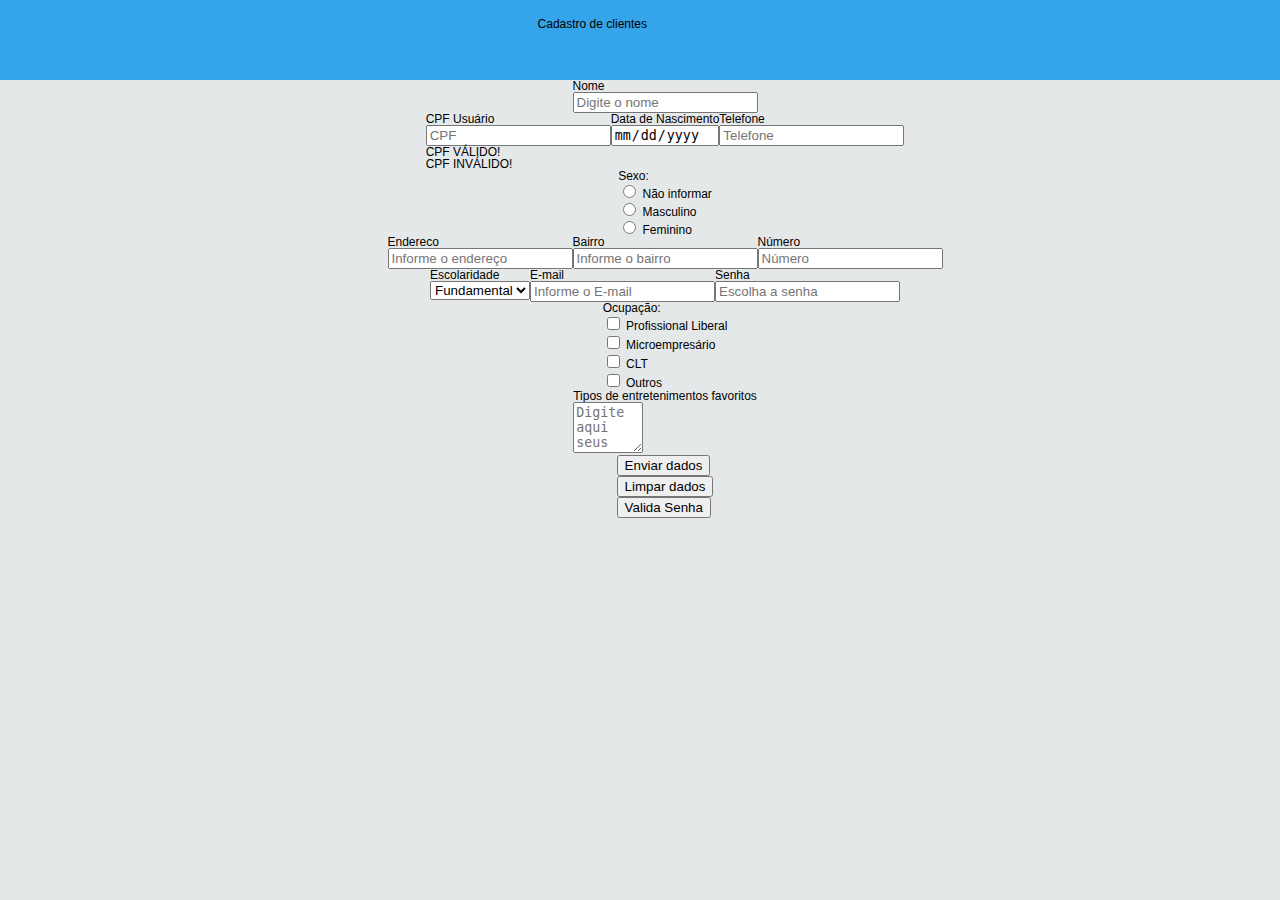
<file: 1_Semestre/IPW/ProvaWeb2/fontes/index.html>
<!DOCTYPE html>
<html lang="en">
    <head>
        <meta charset="UTF-8">
        <meta http-equiv="X-UA-Compatible" content="IE=edge">
        <meta name="viewport" content="width=device-width, initial-scale=1.0">
        <link rel="stylesheet" href="../css/reset.css">
        <link href="https://cdn.jsdelivr.net/npm/bootstrap@5.2.2/dist/css/bootstrap.min.css" rel="stylesheet" integrity="sha384-Zenh87qX5JnK2Jl0vWa8Ck2rdkQ2Bzep5IDxbcnCeuOxjzrPF/et3URy9Bv1WTRi" crossorigin="anonymous">
        <link rel="stylesheet" href="../css/style.css">
        <link rel="stylesheet" href="https://use.fontawesome.com/releases/v5.8.1/css/all.css" integrity="sha384-50oBUHEmvpQ+1lW4y57PTFmhCaXp0ML5d60M1M7uH2+nqUivzIebhndOJK28anvf" crossorigin="anonymous">
        <script src="../javascript/script.js"></script>
        <title>Document</title>
    </head>
    <body>
        <div class="container-fluid">
            <header class="mb-4 cabecalho">
                <div class="cabecalho_titulo">
                    <h2>Cadastro de clientes</h2>
                </div>
            </header>
            <section class="formulario">
                <form action="" class="mx-auto ">
                    <!-- Primeira Linha -->
                    <div class="row middle">
                        <div class="col-lg-6 mb-3">
                            <label for="userName" class="form-label">Nome</label>
                            <div class="form-group">
                                <div class="col-lg-15">
                                    <input type="text" class="form-control" id="userName" placeholder="Digite o nome" required>
                                </div>
                            </div>
                        </div>
                    </div>
                    <!-- Segunda Linha -->
                    <div class="row middle">
                        <div class="col-lg-2 mb-3">
                            <label for="userCpf" class="form-label">CPF Usuário</label>
                            <div class="form-group">
                                <div class="col-lg-15">
                                    <input type="text" class="form-control cpf" name="cpfUsuario" id="userCpf" placeholder="CPF" maxlength="13" required onblur="verificaCpf(cpfUsuario.value)">
                                </div>
                            </div>
                            <div class="valid-feedback" id="cpfValidado">
                                CPF VÁLIDO!
                            </div>
                            <div class="invalid-feedback" id="cpfInvalidado">
                                CPF INVÁLIDO!
                            </div>
                        </div>
                        <div class="col-lg-2 mb-3">
                            <label for="userBirthDate" class="form-label">Data de Nascimento</label>
                            <div class="form-group">
                                <div class="col-lg-15">
                                    <input type="date" class="form-control" id="userBirthDate" required>
                                </div>
                            </div>
                        </div>
                        <div class="col-lg-2 mb-3">
                            <label for="userPhone" class="form-label">Telefone</label>
                            <div class="form-group">
                                <div class="col-lg-15">
                                    <input type="number" class="form-control" id="userPhone" placeholder="Telefone" required>
                                </div>
                            </div>
                        </div>
                    </div>
                    <!-- Terceira Linha -->
                    <div class="row middle">
                        <div class="d-flex justify-content-between col-lg-6 mb-3">
                            <legend for="userSex" class="col-form-label col-sm-2 pt-0">Sexo:</legend>
                            <div class="form-check ml-5 form-check-inline">
                                <input type="radio" class="form-check-input orientacaoSexual" id="checkBox1" value="naoInformar" name="estadoCivil" required>
                                <label for="userSex" class="form-check-label">Não informar</label>
                            </div>
                            <div class="form-check ml-5 form-check-inline">
                                <input type="radio" class="form-check-input orientacaoSexual" id="checkBox2" value="masculino" name="estadoCivil" required>
                                <label for="userSex" class="form-check-label">Masculino</label>
                            </div>
                            <div class="form-check ml-5 form-check-inline">
                                <input type="radio" class="form-check-input orientacaoSexual" id="checkBox3" value="feminino" name="estadoCivil" required>
                                <label for="userSex" class="form-check-label">Feminino</label>
                            </div>
                        </div>
                    </div>
                    <!-- Quarta Linha -->
                    <div class="row middle">
                        <div class="col-lg-3 mb-3">
                            <label for="userAddress" class="form-label">Endereco</label>
                            <div class="form-group">
                                <div class="col-lg-13">
                                    <input type="text" class="form-control" id="userAddress" placeholder="Informe o endereço" required>
                                </div>
                            </div>
                        </div>
                        <div class="col-lg-2 mb-3">
                            <label for="userDistric" class="form-label">Bairro</label>
                            <div class="form-group">
                                <div class="col-lg-13">
                                    <input type="text" class="form-control" id="userDistrict" placeholder="Informe o bairro" required>
                                </div>
                            </div>
                        </div>
                        <div class="col-lg-1 mb-3">
                            <label for="userAnddressNumber" class="form-label">Número</label>
                            <div class="form-group">
                                <div class="col-lg-13">
                                    <input type="number" class="form-control" id="userAnddressNumber" placeholder="Número" required>
                                </div>
                            </div>
                        </div>
                    </div>
                    <!-- Quinta Linha -->
                    <div class="row middle">
                        <div class="col-lg-2 mb-3">
                            <label for="userLevelEducation" class="form-label">Escolaridade</label>
                            <div class="form-group">
                                <div class="col-lg-15">
                                    <select class="form-select" id="userLevelEducation">
                                        <option value="elementarySchool" selected>Fundamental</option>
                                        <option value="highSchool">Médio</option>
                                        <option value="highterEducation">Superior</option>
                                        <option value="especialist">Especialista</option>
                                        <option value="mastersDegree">Mestrado</option>
                                        <option value="doctorateDegree">Doutorado</option>
                                    </select>
                                </div>
                            </div>
                        </div>
                        <div class="col-lg-2 mb-3">
                            <label for="userEmail" class="form-label">E-mail</label>
                            <div class="form-group">
                                <div class="col-lg-15">
                                    <input type="email" class="form-control" id="userEmail" placeholder="Informe o E-mail" required>
                                </div>
                            </div>
                        </div>
                        <div class="col-lg-2 mb-3">
                            <label for="userPassword" class="form-label">Senha</label>
                            <div class="form-group">
                                <div class="col-lg-15">
                                    <input type="password" class="form-control" name="senhaUsuario" id="userPassword" placeholder="Escolha a senha" required>
                                </div>
                            </div>
                        </div>
                    </div>
                    <!-- Sexta Linha -->
                    <div class="row middle">
                        <div class="d-flex justify-content-between col-lg-6 mb-3">
                            <legend for="userSex" class="col-form-label col-sm-2 pt-0">Ocupação:</legend>
                            <div class="form-check ml-5 form-check-inline">
                                <input type="checkbox" class="form-check-input ocupacao" id="checkBox1" value="naoInformar" name="estadoCivil">
                                <label for="userSex" class="form-check-label">Profissional Liberal</label>
                            </div>
                            <div class="form-check ml-5 form-check-inline">
                                <input type="checkbox" class="form-check-input ocupacao" id="checkBox2" value="masculino" name="estadoCivil">
                                <label for="userSex" class="form-check-label">Microempresário</label>
                            </div>
                            <div class="form-check ml-5 form-check-inline">
                                <input type="checkbox" class="form-check-input ocupacao" id="checkBox3" value="feminino" name="estadoCivil">
                                <label for="userSex" class="form-check-label">CLT</label>
                            </div>
                            <div class="form-check ml-5 form-check-inline">
                                <input type="checkbox" class="form-check-input ocupacao" id="checkBox3" value="feminino" name="estadoCivil">
                                <label for="userSex" class="form-check-label">Outros</label>
                            </div>
                        </div>
                    </div>
                    <!-- Sétima Linha -->
                    <div class="row middle">
                        <div class="col-lg-6 mb-3">
                            <label for="observations" class="form-label">Tipos de entretenimentos favoritos</label>
                            <div class="form-group">
                                <textarea name="observacao" id="observations" cols="6" rows="3" class="form-control" 
                                placeholder="Digite aqui seus entretenimentos favoritos" required></textarea>
                            </div>
                        </div>
                    </div>
                    <!-- Oitava Linha -->
                    <div class="row middle">
                        <div class="col-lg-6 mb-3 d-flex justify-content-around">
                            <div class="col-lg-13">
                                <button type="button" class="btn btn-primary btn-sm" id="btn-submit" onchange="verificaCpf(cpfUsuario.value)">
                                    <i class="fa fa-paper-plane"></i>
                                    Enviar dados
                                </button>
                            </div>
                            <div class="col-lg-15">
                                <button type="reset" class="btn btn-danger btn-sm" id="btn-reset">
                                    <i class="fas fa-trash"></i>
                                    Limpar dados
                                </button>
                            </div>
                            <div class="col-lg-15">
                                <button type="reset" class="btn btn-warning btn-sm" id="valida" onclick="validaSenha(senhaUsuario.value)">
                                    Valida Senha
                                </button>
                            </div>
                        </div>
                    </div>
                </form>
            </section>
        </div>
    </body>
</html>
</file>
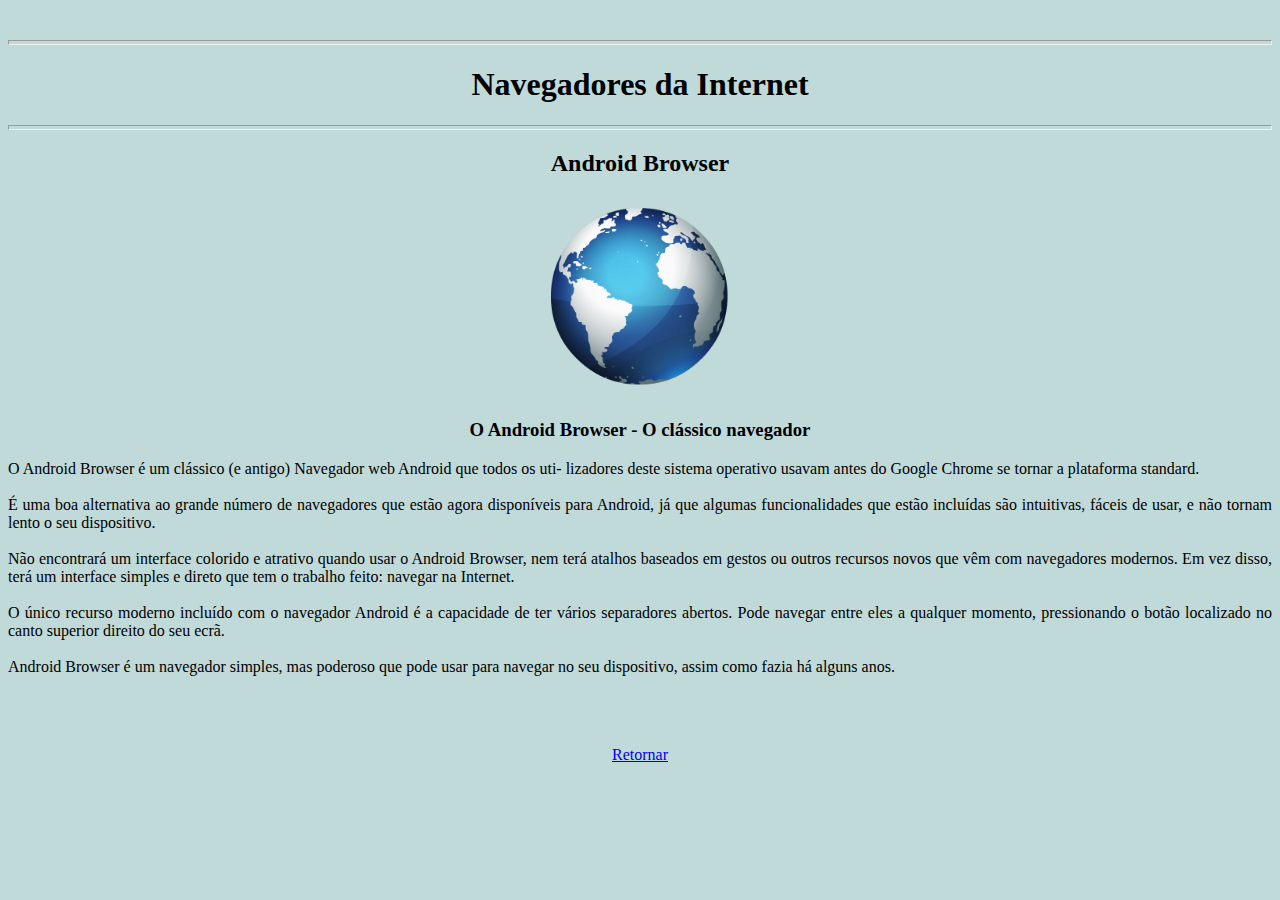
<file: 1_Semestre/IPW/ProvaWeb1/index/indexAndroidBrowser.html>
<!DOCTYPE html>
<html lang="pt-BR">
    <head>
        <meta charset="UTF-8">
        <meta http-equiv="X-UA-Compatible" content="IE=edge">
        <meta name="viewport" content="width=device-width, initial-scale=1.0">
        <link rel="stylesheet" href="../css/navegadoresStyle.css">
        <title>Prova1: Android Browser</title>
    </head>
    <body>
        <header>
            <hr size="5">
            <h1>Navegadores da Internet</h1>
            <hr size="5">
        </header>
        <section class="internet">
            <h2>Android Browser</h2>
            <img src="../images/logoAndroidBrowser.webp" alt="Logo android browser">
            <h3>O Android Browser - O clássico navegador</h3>
        </section>
        <section class="historiaChrome">
            <p>
                O Android Browser é um clássico (e antigo) Navegador web Android que todos os uti-
                lizadores deste sistema operativo usavam antes do Google Chrome se tornar a plataforma                
                standard. <br><br>

                É uma boa alternativa ao grande número de navegadores que estão agora disponíveis
                para Android, já que algumas funcionalidades que estão incluídas são intuitivas, fáceis de
                usar, e não tornam lento o seu dispositivo. <br><br>

                Não encontrará um interface colorido e atrativo quando usar o Android Browser, nem terá
                atalhos baseados em gestos ou outros recursos novos que vêm com navegadores modernos.
                Em vez disso, terá um interface simples e direto que tem o trabalho feito: navegar na Internet. <br><br>

                O único recurso moderno incluído com o navegador Android é a capacidade de ter vários
                separadores abertos. Pode navegar entre eles a qualquer momento, pressionando o botão
                localizado no canto superior direito do seu ecrã. <br><br>

                Android Browser é um navegador simples, mas poderoso que pode usar para navegar no
                seu dispositivo, assim como fazia há alguns anos. <br><br>
            </p>
        </section>
        <br><br>
        <section class="retorno">
            <a href="../index/indexProva.html">Retornar</a>
        </section>
    </body>
</html>
</file>
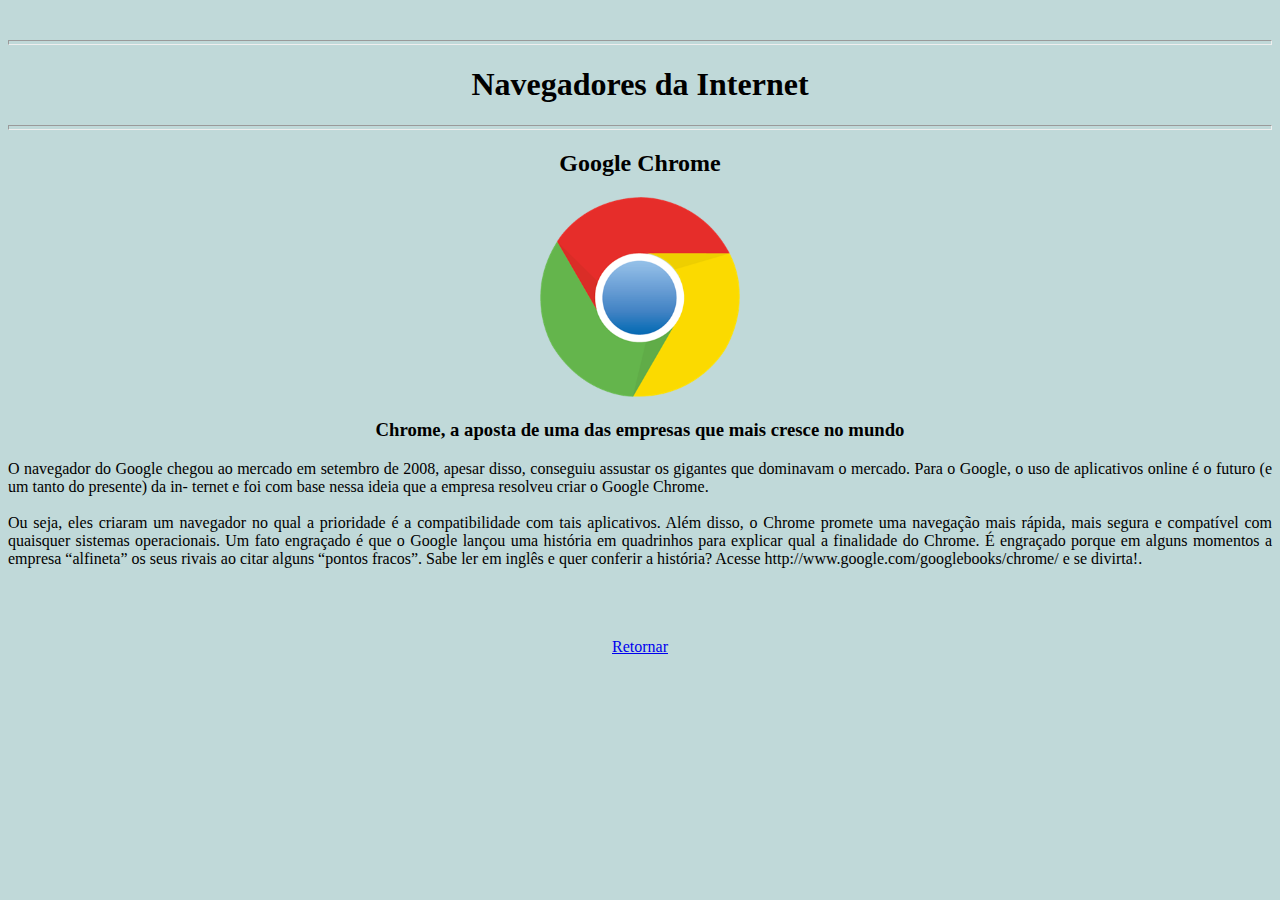
<file: 1_Semestre/IPW/ProvaWeb1/index/indexChorme.html>
<!DOCTYPE html>
<html lang="pt-BR">
    <head>
        <meta charset="UTF-8">
        <meta http-equiv="X-UA-Compatible" content="IE=edge">
        <meta name="viewport" content="width=device-width, initial-scale=1.0">
        <link rel="stylesheet" href="../css/navegadoresStyle.css">
        <title>Prova1: Google Chrome</title>
    </head>
    <body>
        <header>
            <hr size="5">
            <h1>Navegadores da Internet</h1>
            <hr size="5">
        </header>
        <section class="internet">
            <h2>Google Chrome</h2>
            <img src="../images/logoChrome.png" alt="Logo google chrome">
            <h3>Chrome, a aposta de uma das empresas que mais cresce no mundo</h3>
        </section>
        <section class="historiaChrome">
            <p>
                O navegador do Google chegou ao mercado em setembro de 2008, apesar disso, conseguiu
                assustar os gigantes que dominavam o mercado. Para o Google, o uso de aplicativos online é o futuro (e um tanto do presente) da in-
                ternet e foi com base nessa ideia que a empresa resolveu criar o Google Chrome. <br><br>

                Ou seja, eles criaram um navegador no qual a prioridade é a compatibilidade com tais aplicativos.
                Além disso, o Chrome promete uma navegação mais rápida, mais segura e compatível com
                quaisquer sistemas operacionais.
                Um fato engraçado é que o Google lançou uma história em quadrinhos para explicar qual
                a finalidade do Chrome. É engraçado porque em alguns momentos a empresa “alfineta” os
                seus rivais ao citar alguns “pontos fracos”. Sabe ler em inglês e quer conferir a história?
                Acesse http://www.google.com/googlebooks/chrome/ e se divirta!. <br><br>
            </p>
        </section>
        <br><br>
        <section class="retorno">
            <a href="../index/indexProva.html">Retornar</a>
        </section>
    </body>
</html>
</file>
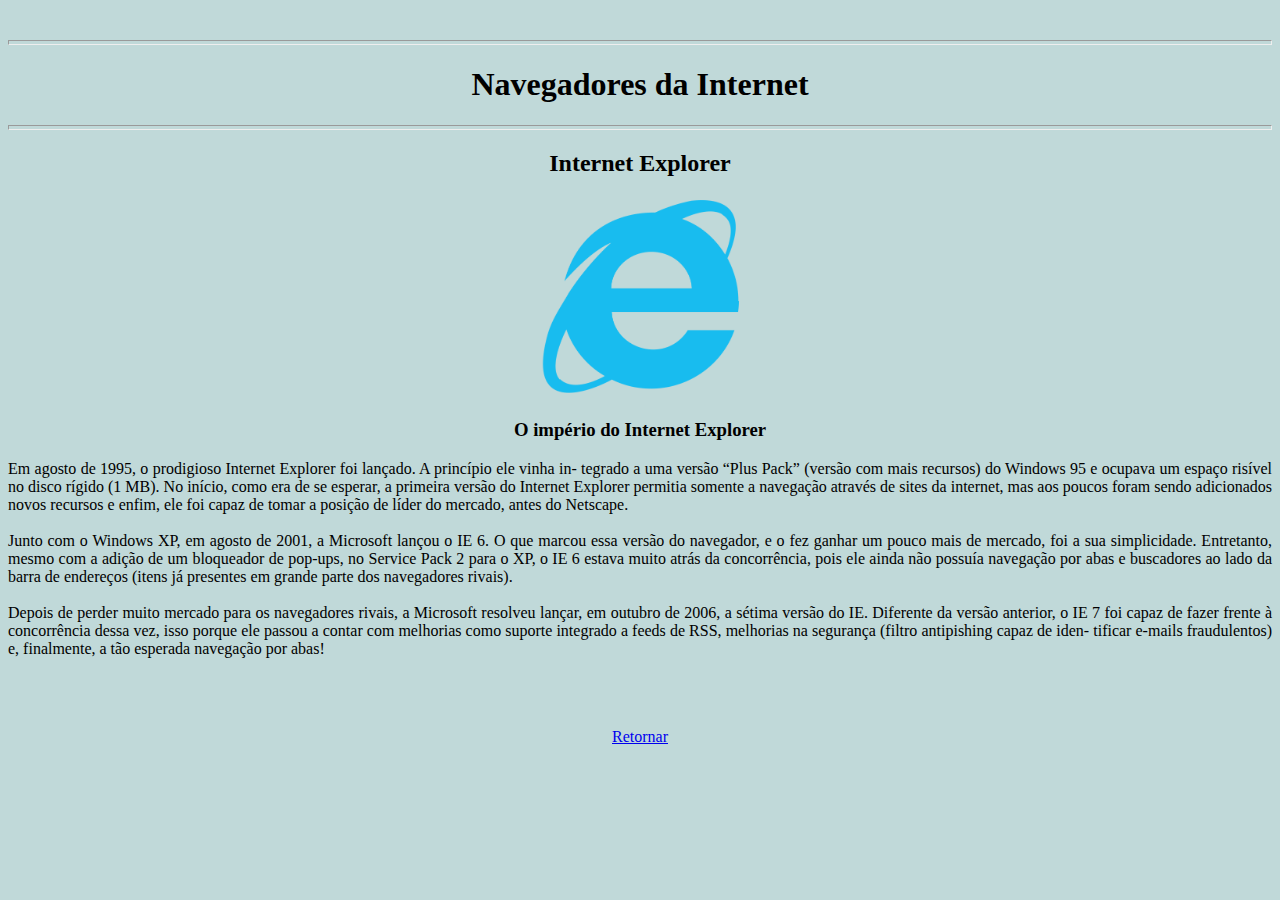
<file: 1_Semestre/IPW/ProvaWeb1/index/indexExplorer.html>
<!DOCTYPE html>
<html lang="pt-BR">
    <head>
        <meta charset="UTF-8">
        <meta http-equiv="X-UA-Compatible" content="IE=edge">
        <meta name="viewport" content="width=device-width, initial-scale=1.0">
        <link rel="stylesheet" href="../css/navegadoresStyle.css">
        <title>Prova1: Internet Explorer</title>
    </head>
    <body>
        <header>
            <hr size="5">
            <h1>Navegadores da Internet</h1>
            <hr size="5">
        </header>
        <section class="internet">
            <h2>Internet Explorer</h2>
            <img src="../images/logoExplorer.png" alt="Logo internet Explorer">
            <h3>O império do Internet Explorer</h3>
        </section>
        <section class="historiaExplorer">
            <p>
                Em agosto de 1995, o prodigioso Internet Explorer foi lançado. A princípio ele vinha in-
            tegrado a uma versão “Plus Pack” (versão com mais recursos) do Windows 95 e ocupava um
            espaço risível no disco rígido (1 MB). No início, como era de se esperar, a primeira versão do
            Internet Explorer permitia somente a navegação através de sites da internet, mas aos poucos
            foram sendo adicionados novos recursos e enfim, ele foi capaz de tomar a posição de líder do
            mercado, antes do Netscape. <br> <br>
            Junto com o Windows XP, em agosto de 2001, a Microsoft lançou o IE 6. O que marcou
            essa versão do navegador, e o fez ganhar um pouco mais de mercado, foi a sua simplicidade.
            Entretanto, mesmo com a adição de um bloqueador de pop-ups, no Service Pack 2 para o
            XP, o IE 6 estava muito atrás da concorrência, pois ele ainda não possuía navegação por
            abas e buscadores ao lado da barra de endereços (itens já presentes em grande parte dos
            navegadores rivais). <br> <br>
            Depois de perder muito mercado para os navegadores rivais, a Microsoft resolveu lançar,
            em outubro de 2006, a sétima versão do IE. Diferente da versão anterior, o IE 7 foi capaz de
            fazer frente à concorrência dessa vez, isso porque ele passou a contar com melhorias como

            suporte integrado a feeds de RSS, melhorias na segurança (filtro antipishing capaz de iden-
            tificar e-mails fraudulentos) e, finalmente, a tão esperada navegação por abas! <br><br>
            </p>
        </section>
        <br><br>
        <section class="retorno">
            <a href="../index/indexProva.html">Retornar</a>
        </section>
    </body>
</html>
</file>
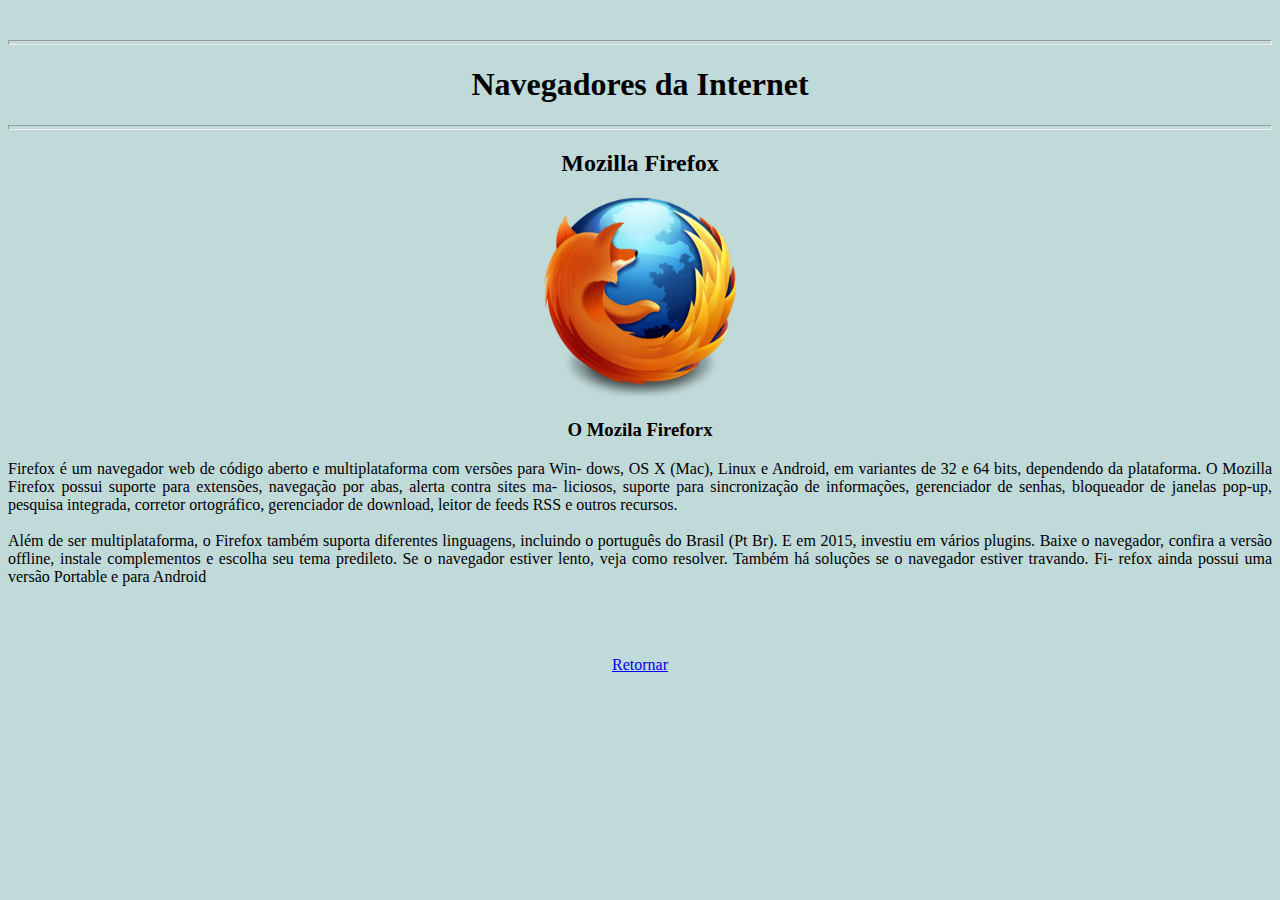
<file: 1_Semestre/IPW/ProvaWeb1/index/indexFirefox.html>
<!DOCTYPE html>
<html lang="pt-BR">
    <head>
        <meta charset="UTF-8">
        <meta http-equiv="X-UA-Compatible" content="IE=edge">
        <meta name="viewport" content="width=device-width, initial-scale=1.0">
        <link rel="stylesheet" href="../css/navegadoresStyle.css">
        <title>Prova1: Mozilla Firefox</title>
    </head>
    <body>
        <header>
            <hr size="5">
            <h1>Navegadores da Internet</h1>
            <hr size="5">
        </header>
        <section class="internet">
            <h2>Mozilla Firefox</h2>
            <img src="../images/logoFirefox.png" alt="Logo firefox">
            <h3>O Mozila Fireforx</h3>
        </section>
        <section class="historiaFirefox">
            <p>
                Firefox é um navegador web de código aberto e multiplataforma com versões para Win-
                dows, OS X (Mac), Linux e Android, em variantes de 32 e 64 bits, dependendo da plataforma.
                
                O Mozilla Firefox possui suporte para extensões, navegação por abas, alerta contra sites ma-
                liciosos, suporte para sincronização de informações, gerenciador de senhas, bloqueador de
                
                janelas pop-up, pesquisa integrada, corretor ortográfico, gerenciador de download, leitor de
                feeds RSS e outros recursos. <br><br>

                Além de ser multiplataforma, o Firefox também suporta diferentes linguagens, incluindo
                o português do Brasil (Pt Br). E em 2015, investiu em vários plugins. Baixe o navegador,
                confira a versão offline, instale complementos e escolha seu tema predileto. Se o navegador
                
                estiver lento, veja como resolver. Também há soluções se o navegador estiver travando. Fi-
                refox ainda possui uma versão Portable e para Android <br><br>
            </p>
        </section>
        <br><br>
        <section class="retorno">
            <a href="../index/indexProva.html">Retornar</a>
        </section>
    </body>
</html>
</file>
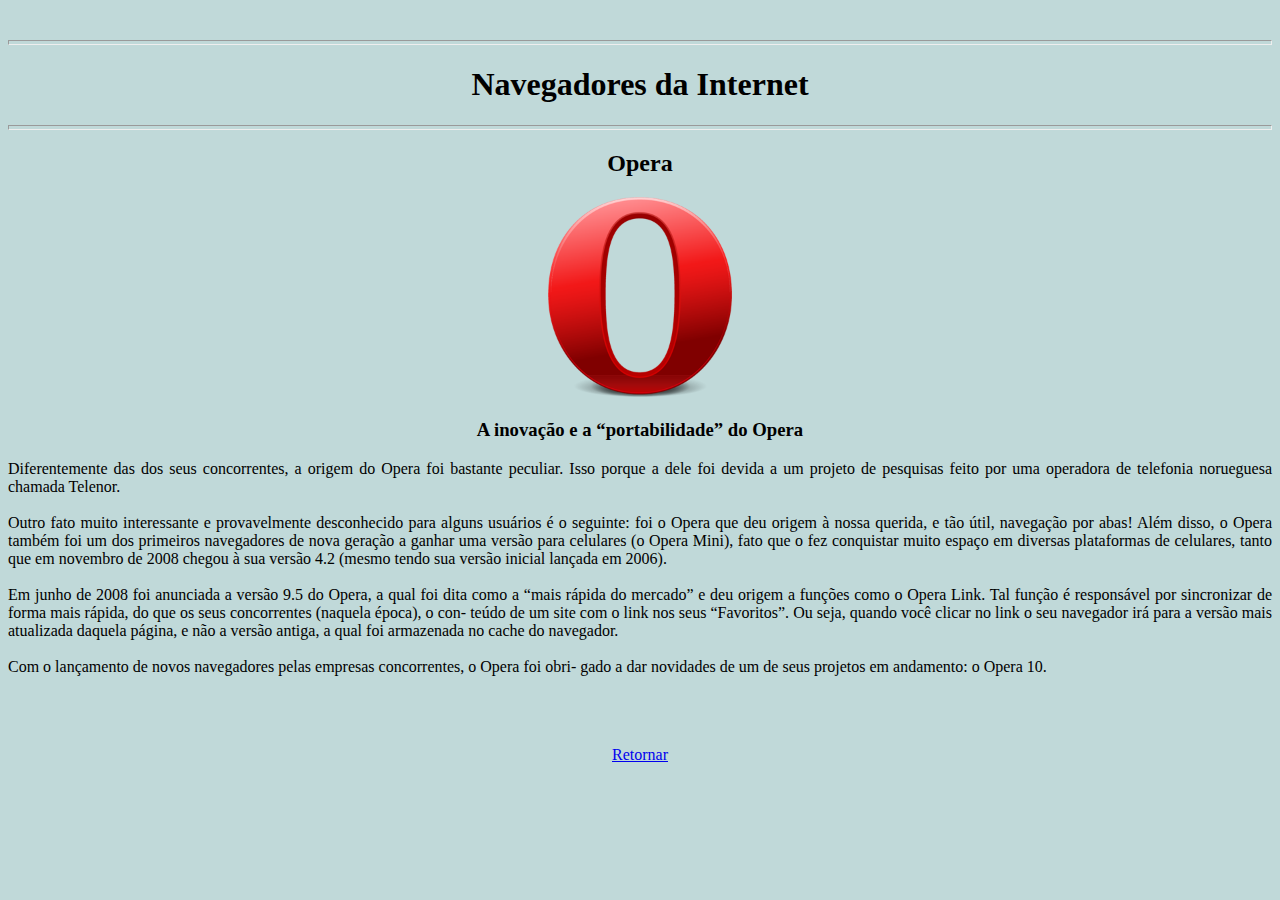
<file: 1_Semestre/IPW/ProvaWeb1/index/indexOpera.html>
<!DOCTYPE html>
<html lang="pt-BR">
    <head>
        <meta charset="UTF-8">
        <meta http-equiv="X-UA-Compatible" content="IE=edge">
        <meta name="viewport" content="width=device-width, initial-scale=1.0">
        <link rel="stylesheet" href="../css/navegadoresStyle.css">
        <title>Prova1: Opera</title>
    </head>
    <body>
        <header>
            <hr size="5">
            <h1>Navegadores da Internet</h1>
            <hr size="5">
        </header>
        <section class="internet">
            <h2>Opera</h2>
            <img src="../images/logoOpera.png" alt="Logo opera">
            <h3>A inovação e a “portabilidade” do Opera</h3>
        </section>
        <section class="historiaOpera">
            <p>
                Diferentemente das dos seus concorrentes, a origem do Opera foi bastante peculiar. Isso
                porque a dele foi devida a um projeto de pesquisas feito por uma operadora de telefonia
                norueguesa chamada Telenor. <br><br>

                Outro fato muito interessante e provavelmente desconhecido para alguns usuários é o
                seguinte: foi o Opera que deu origem à nossa querida, e tão útil, navegação por abas! Além
                disso, o Opera também foi um dos primeiros navegadores de nova geração a ganhar uma
                versão para celulares (o Opera Mini), fato que o fez conquistar muito espaço em diversas
                plataformas de celulares, tanto que em novembro de 2008 chegou à sua versão 4.2 (mesmo
                tendo sua versão inicial lançada em 2006). <br><br>

                Em junho de 2008 foi anunciada a versão 9.5 do Opera, a qual foi dita como a “mais
                rápida do mercado” e deu origem a funções como o Opera Link. Tal função é responsável
                
                por sincronizar de forma mais rápida, do que os seus concorrentes (naquela época), o con-
                teúdo de um site com o link nos seus “Favoritos”. Ou seja, quando você clicar no link o seu
                
                navegador irá para a versão mais atualizada daquela página, e não a versão antiga, a qual
                foi armazenada no cache do navegador. <br><br>

                Com o lançamento de novos navegadores pelas empresas concorrentes, o Opera foi obri-
                gado a dar novidades de um de seus projetos em andamento: o Opera 10. <br><br>
            </p>
        </section>
        <br><br>
        <section class="retorno">
            <a href="../index/indexProva.html">Retornar</a>
        </section>
    </body>
</html>
</file>
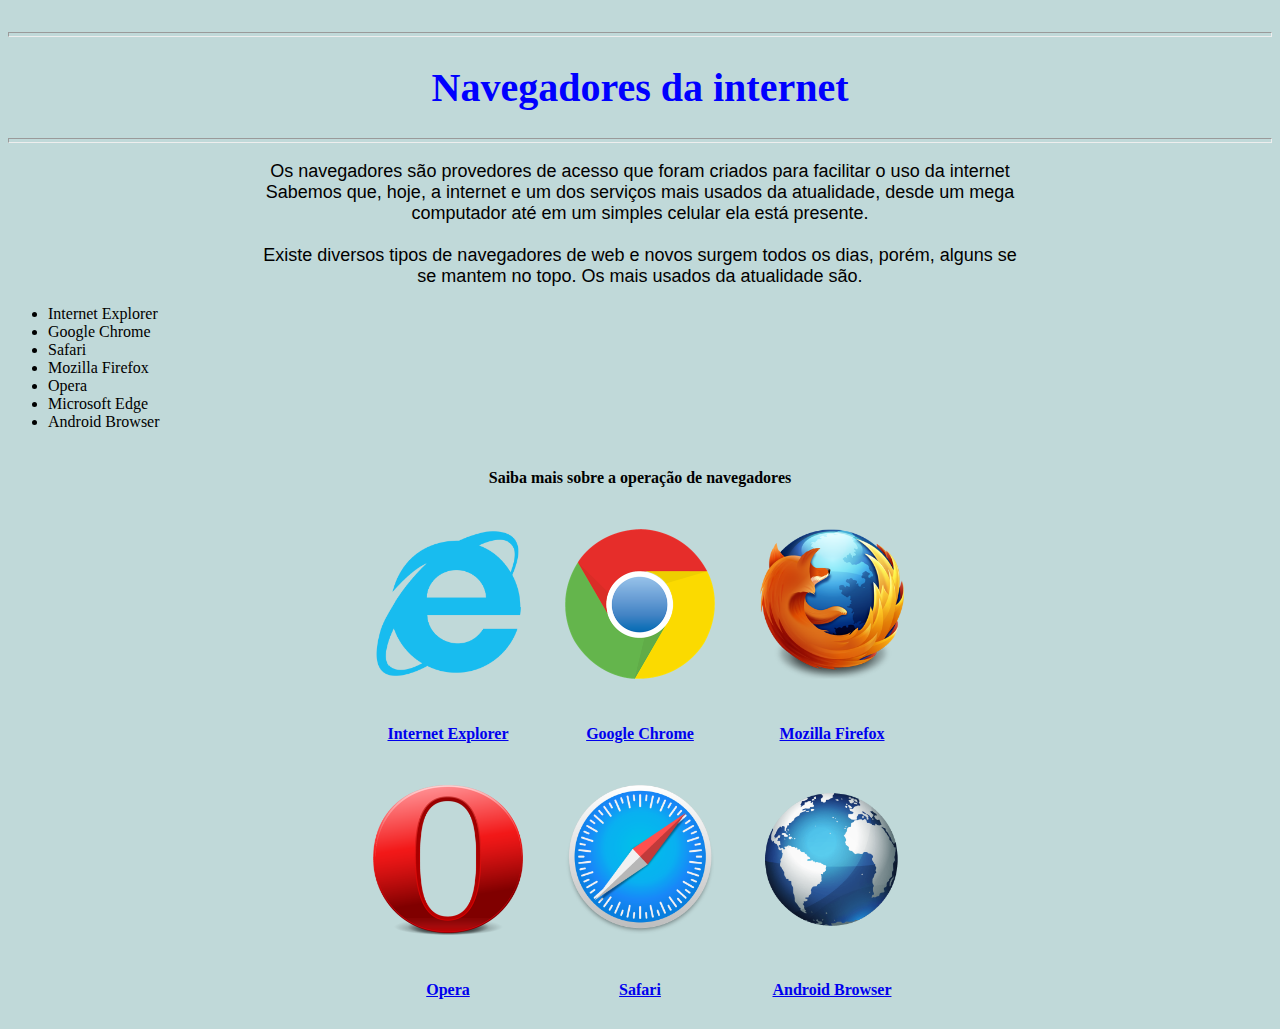
<file: 1_Semestre/IPW/ProvaWeb1/index/indexProva.html>
<!DOCTYPE html>
<html lang="pt-BR">
    <head>
        <meta charset="UTF-8">
        <meta http-equiv="X-UA-Compatible" content="IE=edge">
        <meta name="viewport" content="width=device-width, initial-scale=1.0">
        <link rel="stylesheet" href="../css/indexStyle.css">
        <title>Navegadores da Internet</title>
    </head>
    <body>
        <header>
            <hr size="5">
            <h1>Navegadores da internet</h1>
            <hr size="5">
        </header>
        <section class="history">
            <p>
                Os navegadores são provedores de acesso que foram criados para facilitar o uso da internet <br>
                Sabemos que, hoje, a internet e um dos serviços mais usados da atualidade, desde um mega <br>
                computador até em um simples celular ela está presente. <br> <br>
                Existe diversos tipos de navegadores de web e novos surgem todos os dias, porém, alguns se <br>
                se mantem no topo. Os mais usados da atualidade são.
            </p>
        </section>
        <section class="list">
            <ul>
                <li>Internet Explorer</li>
                <li>Google Chrome</li>
                <li>Safari</li>
                <li>Mozilla Firefox</li>
                <li>Opera</li>
                <li>Microsoft Edge</li>
                <li>Android Browser</li>
            </ul>
        </section>
        <section class="table">
            <table>
                <thead>
                    <tr>
                        <th colspan="3">Saiba mais sobre a operação de navegadores</th>
                    </tr>                    
                </thead>
                <tbody>
                    <tr class="linha1">
                        <td class="internetExplorer"><img src="../images/logoExplorer.png" alt="Logo internet explorer"></td>
                        <td><img src="../images/logoChrome.png" alt="Logo google chrome"></td>
                        <td><img src="../images/logoFirefox.png" alt="Logo mozilla firefox"></td>
                    </tr>
                    <tr class="linha2">
                        <td><a href="../index/indexExplorer.html">Internet Explorer</a></td>
                        <td><a href="../index/indexChorme.html">Google Chrome</a></td>
                        <td><a href="../index/indexFirefox.html">Mozilla Firefox</a></td>
                    </tr>
                    <tr class="linha3">
                        <td><img src="../images/logoOpera.png" alt=""></td>
                        <td><img src="../images/logoSafari.jpg" alt=""></td>
                        <td><img src="../images/logoAndroidBrowser.webp" alt=""></td>
                    </tr>
                    <tr class="linha4">
                        <td><a href="../index/indexOpera.html">Opera</a></td>
                        <td><a href="../index/indexSafari.html">Safari</a></td>
                        <td><a href="../index/indexAndroidBrowser.html">Android Browser</a></td>
                    </tr>
                </tbody>
            </table>
        </section>
    </body>
</html>
</file>
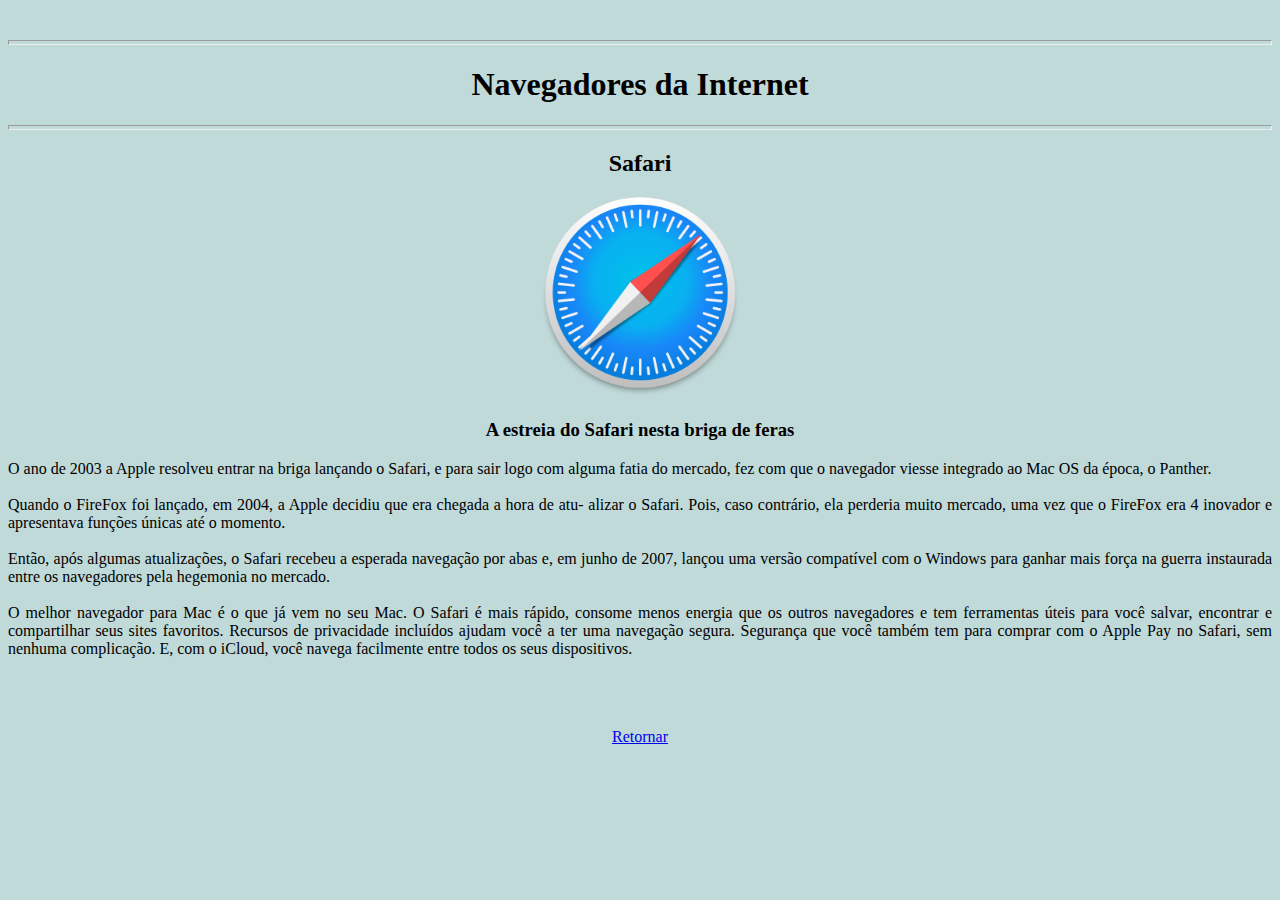
<file: 1_Semestre/IPW/ProvaWeb1/index/indexSafari.html>
<!DOCTYPE html>
<html lang="pt-BR">
    <head>
        <meta charset="UTF-8">
        <meta http-equiv="X-UA-Compatible" content="IE=edge">
        <meta name="viewport" content="width=device-width, initial-scale=1.0">
        <link rel="stylesheet" href="../css/navegadoresStyle.css">
        <title>Prova1: Safari</title>
    </head>
    <body>
        <header>
            <hr size="5">
            <h1>Navegadores da Internet</h1>
            <hr size="5">
        </header>
        <section class="internet">

            <h2>Safari</h2>
            <img src="../images/logoSafari.jpg" alt="Logo Safari">
            <h3>A estreia do Safari nesta briga de feras</h3>
        </section>
        <section class="historiaSafari">
            <p>
                O ano de 2003 a Apple resolveu entrar na briga lançando o Safari, e para sair logo com
                alguma fatia do mercado, fez com que o navegador viesse integrado ao Mac OS da época, o
                Panther. <br><br>

                Quando o FireFox foi lançado, em 2004, a Apple decidiu que era chegada a hora de atu-
                alizar o Safari. Pois, caso contrário, ela perderia muito mercado, uma vez que o FireFox era 4 
                inovador e apresentava funções únicas até o momento. <br><br>

                Então, após algumas atualizações, o Safari recebeu a esperada navegação por abas e, em
                junho de 2007, lançou uma versão compatível com o Windows para ganhar mais força na
                guerra instaurada entre os navegadores pela hegemonia no mercado.<br><br>

                O melhor navegador para Mac é o que já vem no seu Mac. O Safari é mais rápido,
                consome menos energia que os outros navegadores e tem ferramentas úteis para você salvar,
                encontrar e compartilhar seus sites favoritos. Recursos de privacidade incluídos ajudam você
                a ter uma navegação segura. Segurança que você também tem para comprar com o Apple
                Pay no Safari, sem nenhuma complicação. E, com o iCloud, você navega facilmente entre
                todos os seus dispositivos. <br><br>
            </p>
        </section>
        <br><br>
        <section class="retorno">
            <a href="../index/indexProva.html">Retornar</a>
        </section>
    </body>
</html>
</file>
<file: 1_Semestre/IPW/atividade2/css/style.css>
html {
    background-color: #f0ffff;
}

#cabecalho {
    display: flex;
    justify-content: center;
    text-align: center;
    padding: 5px 0px 5px 0;
}

.imagem-cabecalho {
    width: 200px;
}

.titulo-cabecalho {
    font-style: italic;
    font-family: serif;
    font-size: 60px;
    margin-left: 5px;
    margin-top: 33px;
}

.texto-descritivo {
    font-size: 20px;
    text-align: justify;
}

.titulo-menu {
    font-style: italic;
    text-align: center;
}

.menu {
    display: flex;
    justify-content: space-between;    
    padding: 1rem;   
}

.menu__lista {
    display: flex;
    justify-content: space-between;
}

.menu__item {
    list-style-type: none;
}

.menu__item:last-child .menu__link {
    margin-right: 0;
}

.menu__link {
    color: #808080;
    margin-left: 12.3rem;
    margin-right: 1.25rem;
    text-decoration: none;
}

.menu__link:hover {
    text-decoration: underline;
    font-weight: bold;
}

.marquee {
    font-style: italic;
    background-color: blueviolet;
}

#secao-mocha {
    display: flex;
    justify-content: center;
    text-align: center;
}

.imagem-mocha {
    width: 15rem;
}

.titulo-mocha {
    font-family: serif;
    font-size: 50px;
    font-style: italic;
    margin: 6rem 0 0 0rem;
}

.titulo-mocha2 {
    font-family: serif;
    font-size: 50px;
    font-style: italic;
    margin: 8.5rem 0 0 0;
    margin-left: -2.5rem;
}

.descricao {
    font-size: 20px;
    text-align: justify;
}

.receita {
    font-size: 20px;
    text-align: justify;
}

.curiosidade {
    font-size: 20px;
    text-align: justify;
}

#secao-arabica {
    display: flex;
    justify-content: center;
    text-align: center;
}

.imagem-arabica {
    border-radius: 2rem;
    width: 15rem;
}

.titulo-arabica {
    font-family: serif;
    font-size: 50px;
    font-style: italic;
    margin: 2rem 0 0 0.5rem;
}

.titulo-arabica2 {
    font-family: serif;
    font-size: 50px;
    font-style: italic;
    margin: 4.5rem 0 0 0;
    margin-left: -2.5rem;
}

#secao-cappuccino {
    display: flex;
    justify-content: center;
    text-align: center;
}

.imagem-cappuccino {
    border-radius: 2rem;
    width: 14rem;
}

.titulo-cappuccino {
    font-family: serif;
    font-size: 50px;
    font-style: italic;
    margin: 2rem 0 0 0.5rem;
}

.titulo-cappuccino2 {
    font-family: serif;
    font-size: 50px;
    font-style: italic;
    margin: 5rem 0 0 0;
    margin-left: -2.5rem;
}

#secao-express {
    display: flex;
    justify-content: center;
    text-align: center;
}

.imagem-express {
    border-radius: 2rem;
    width: 15rem;
}

.titulo-expresso {
    font-family: serif;
    font-size: 50px;
    font-style: italic;
    margin: 1rem 0 0 0.5rem;
}

.titulo-expresso2 {
    font-family: serif;
    font-size: 50px;
    font-style: italic;
    margin: 4rem 0 0 0;
    margin-left: -2.5rem;
}

.link-externo {
    color: #808080;
    text-decoration: none;
}

.link-externo:hover {
    font-weight: bold;
    color: cadetblue;
    cursor: pointer;
}

.caixa-link-interno {
    text-align: center;
}

.link-interno {
    color: #808080;
}

.link-interno:hover {
    font-weight: bold;
    color: cadetblue;
    cursor: pointer;
}
</file>
<file: 1_Semestre/IPW/atividade3/css/style.css>
body {
    font-family: Arial, Helvetica, sans-serif;
}

header {
    margin: 20px;
    text-align: center;
}

h1 {
    color: #08c431;
    font-size: 30px;
    font-weight: 400;
}

table {
    border: 1px solid;
    border-color: #DDDDDD;
    width: 832px;
    margin-left: 290px;
    border-spacing: 12px;
}

img {
    width: 30px;
    margin-right: 10px;
    margin-bottom: 7px;
}

tr {
    display: inline-flex;
    align-items: center;
    justify-content: space-evenly;
    border-bottom: 1px solid #DDDDDD;
}

.titulo {
    background-color: #F7F7F7;
}

td {
    padding-top: 10px;
    padding-bottom: 10px;
    text-align: center;
}


.posicao {
    font-size: 18px;
    font-weight: bold;
    text-align: center;
    width: 50px;
    height: 20px;
}

.acesso {
    color: #003366;
}

.ultimo-acesso {
    border-bottom: 2px solid #CCCCCC;
}

.permanencia {
    color: #DE9800;
}

.ultima-permanencia {
    border-bottom: 2px solid #CCCCCC;
}

.rebaixado {
    color: #C91B04;
}

.time {
    color: #666666;
    font-size: 14px;
    font-weight: bold;
    text-align: left;
    width: 200px;
    height: 20px;
    display: inline-flex;
    align-items: center;
}

.padrao {
    color: #666666;
    font-size: 14px;
    width: 50px;
    height: 20px;
}

.pontos {
    text-align: center;
    font-weight: bold;
    color: #000000;
    font-size: 14px;
    width: 50px;
    height: 20px;
}

.ultimas-titulo {
    width: 130px;
    color: #666666;
    font-size: 14px;
}

.ultimas {
    width: 130px;
}

.legenda-situacao {
    margin-top: 10px;
    display: flex;
    justify-content: space-between;
    width: 400px;
    margin-left: 510px;
}

p {
    font-size: 10px;
    color: #8F8F8F;
}

.legenda-tabela {
    margin: 10px 337px;
    display: flex;
    justify-content: space-between;
    width: 750px;
}
</file>
<file: 1_Semestre/IPW/atividade4/css/style.css>
body {
    font-family: Arial, Helvetica, sans-serif;
    font-size: 12px;
    background-color: #e5e8e8;
}

header {
    height: 80px;
    font-family: Helvetica, sans-serif;
    text-align: center;
}

.cabecalho {
    display: flex;
    background-color: #34a4eb;
    margin-left: 0;
}

.cabecalho_imagem {
    margin-left: 5%;
    width: 80px;
    height: 77px;
}

.imagem_fumec {
    width: 200px;
    height: 77px;
}

.cabecalho_titulo {
    margin-left: 28%;
    margin-top: 18px;
}

.middle {
    display: flex;
    justify-content: center;
}

.border-especification-top {
    border-top: 1px solid;
}

.border-especification-right {
    border-right: 1px solid;

}
.border-especification-left {
    border-left: 1px solid;
}

input::-webkit-inner-spin-button {
    appearance: none;
}

input::-webkit-calendar-picker-indicator {
    display: none;
}

.formulario {
    margin-left: 50px;
}
</file>
<file: 1_Semestre/IPW/autoInstrucional/css/style.css>
body {
    background-color: #1C1C1C;
}

table {
    color: #bdc1c6;
    border-bottom: 1px solid;
}

td {
    border-collapse: collapse;
    width: 77px;
}

.calculadora {
    margin: 30px 30px;
}

.box-resposta {
    width: 530px;
    height: 75px;
    border: 1px solid;
    border-radius: 10px;
    text-align: right;
}

.resposta {
    margin-top: 20px;
    margin-right: 5px;
    font-size: 50px;
}

.input {
    position: relative;
    width: 210px;
    height: 15px;
    margin: 7px 7px;
}

.valores {
    width: 210px;
}

.valor1 {
    border-radius: 10px;
    width: 200px;
    height: 20px;
}

.valor2 {
    border-radius: 10px;
    width: 200px;
    height: 20px;
}

.botoes {    
    border: 1px solid;
    text-align: center;
    box-sizing: border-box;
    position: relative;
    border-radius: 4px;
    margin-right: 3px;
    margin-top: 5px;
}

.botao {
    padding: 5px;
    height: 20px;
    cursor: pointer;
}

.botao:hover {
    background-color: #696969;
}

.ultima_linha {
    margin-bottom: 7px;
}

sup {
    vertical-align: super;
    font-size: 0.5em;
    line-height: 100%;
}
</file>
<file: 1_Semestre/IPW/ProvaWeb2/css/style.css>
body {
    font-family: Arial, Helvetica, sans-serif;
    font-size: 12px;
    background-color: #e5e8e8;
}

header {
    height: 80px;
    font-family: Helvetica, sans-serif;
    text-align: center;
}

.cabecalho {
    display: flex;
    background-color: #34a4eb;
    margin-left: 0;
}

.cabecalho_titulo {
    margin-left: 42%;
    margin-top: 18px;
}

.middle {
    display: flex;
    justify-content: center;
}

.border-especification-top {
    border-top: 1px solid;
}

.border-especification-right {
    border-right: 1px solid;

}
.border-especification-left {
    border-left: 1px solid;
}

input::-webkit-inner-spin-button {
    appearance: none;
}

input::-webkit-calendar-picker-indicator {
    display: none;
}

.formulario {
    margin-left: 50px;
}
</file>
<file: 1_Semestre/IPW/ProvaWeb1/css/navegadoresStyle.css>
body {
    background-color: #C0D9D9;
}

header {
    margin-top: 40px;
    text-align: center;
}

img {
    height: 200px;
    border-radius: 10px;
}

.internet {
    text-align: center;
}

p {
    text-align: justify;
}

.retorno {
    text-align: center;
}
</file>
<file: 1_Semestre/IPW/ProvaWeb1/css/indexStyle.css>
body {
    background-color: #C0D9D9;
}

header {
    margin-top: 2rem;
    font-family: 'Times New Roman', Times, serif;
    font-size: 20px;
    color: #0000ff;
    text-align: center;
}

p {
    font-family: Arial, Helvetica, sans-serif;
    text-align: center;
    font-size: 18px;
}

.table {
    display: flex;
    justify-content: center;
}

table {
    width: 400px;
}

td, th {
    padding: 10px;
    border-spacing: 10px;
    text-align: center;
    font-weight: bold;
    margin: 10px 10px 10px 10px;
    padding: 20px;
}

img {
    width: 150px;
    height: 150px;
}
</file>
